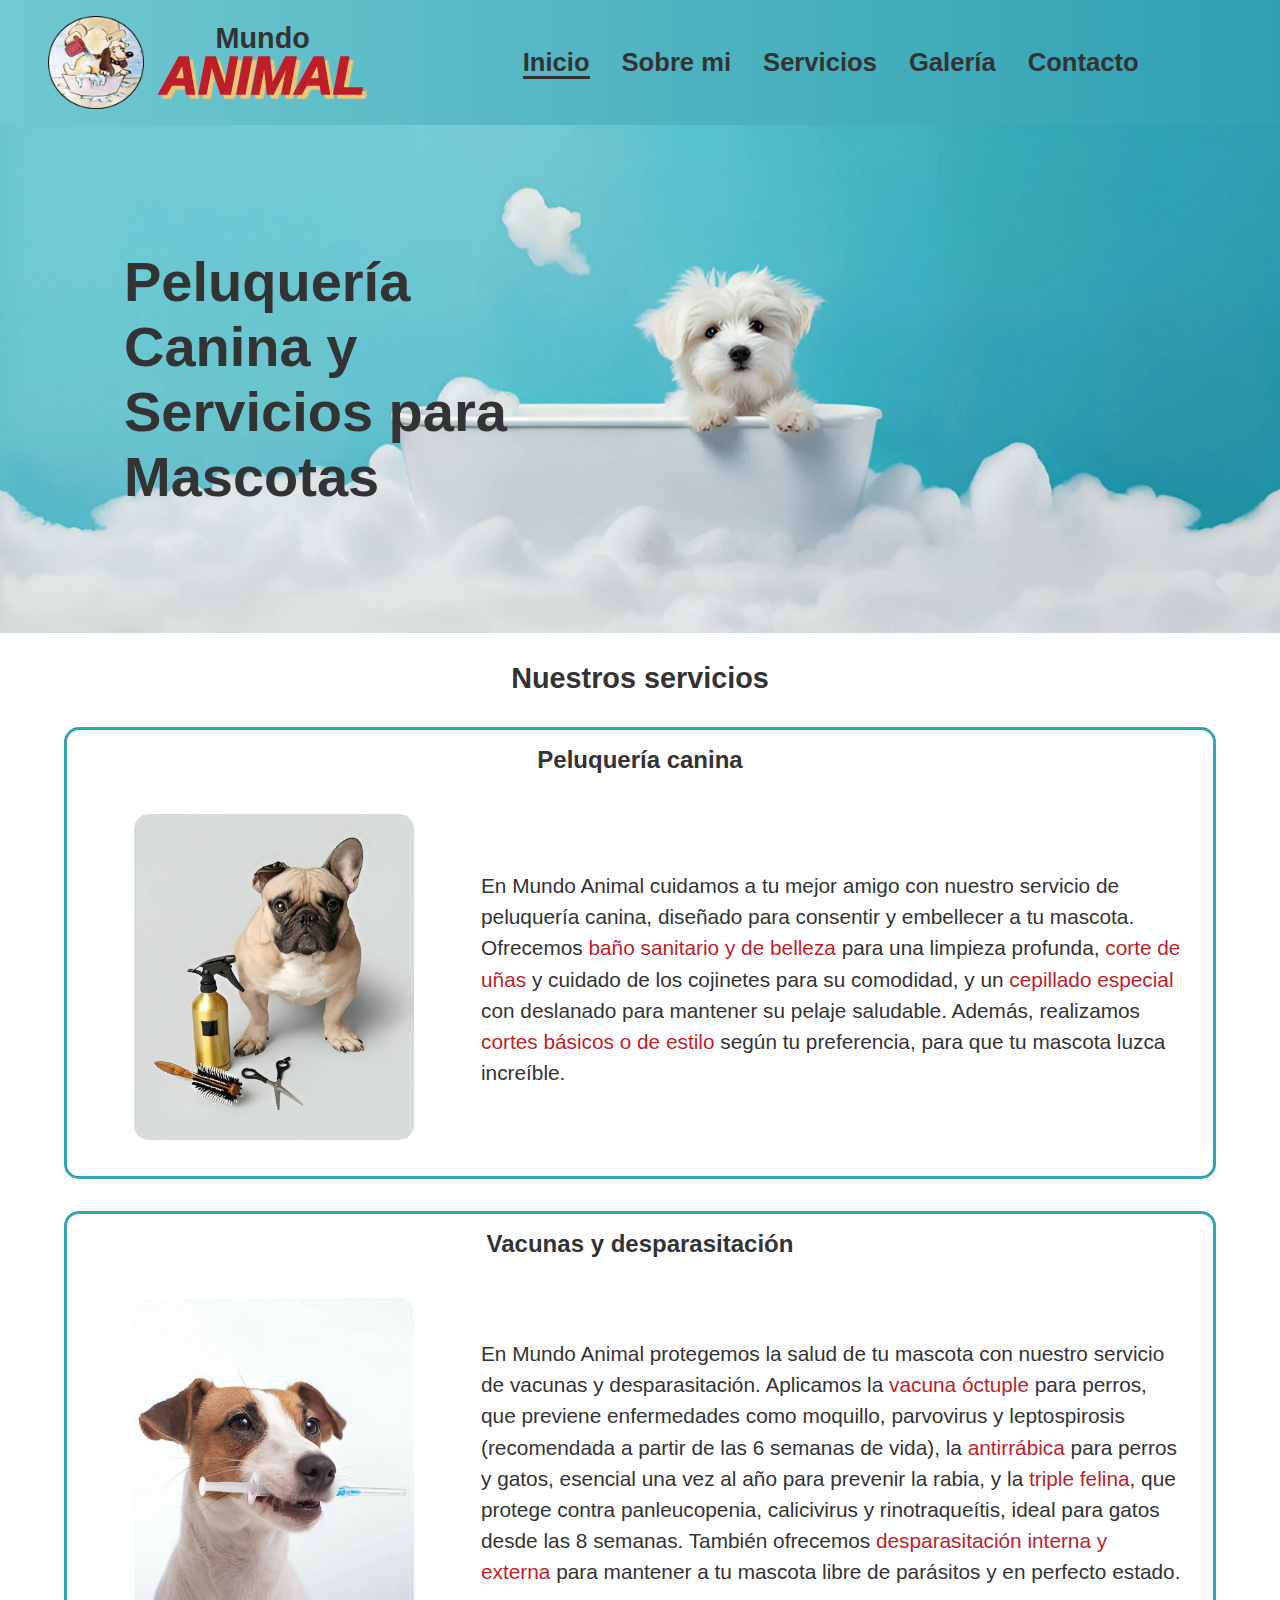
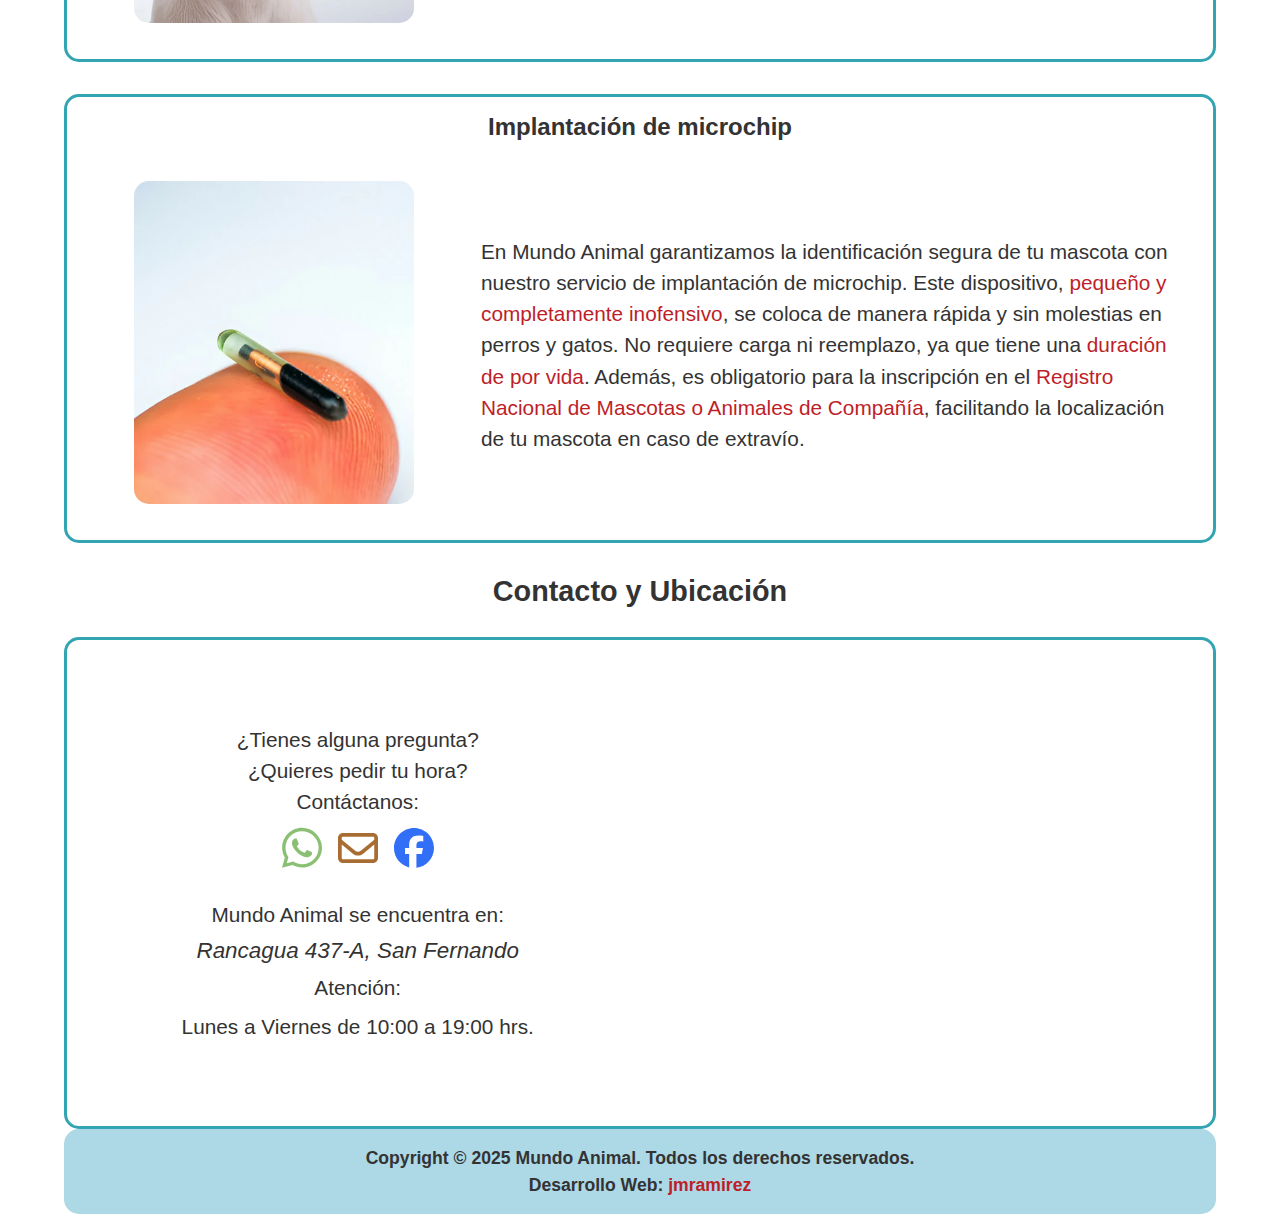
<file: index.html>
<!DOCTYPE html>
<html lang="es">

<head>
  <meta charset="UTF-8">
  <meta name="viewport" content="width=device-width, initial-scale=1.0">
  <meta property="og:title" content="Mundo Animal">
  <meta property="og:description"
    content="Descubre en Mundo Animal los mejores servicios de peluquería canina y cuidados para mascotas. Haz feliz a tu mejor amigo hoy mismo.">
  <meta property="og:image" content="https://mundo-animal.cl/assets/images/og_image.jpg">
  <meta property="og:type" content="website">
  <meta property="og:url" content="https://mundo-animal.cl/">
  <link rel="canonical" href="https://mundo-animal.cl/">
  <link rel="stylesheet" href="assets/css/styles.css">
  <title>Mundo Animal</title>
  <meta name="description"
    content="Descubre en Mundo Animal los mejores servicios de peluquería canina y cuidados para mascotas. Haz feliz a tu mejor amigo hoy mismo.">
</head>

<body>

  <header>
    <nav>
      <div class="logo">
        <img src="assets/images/logo-sm.webp" alt="logo de Mundo Animal" width="115" height="112">
        <div class="title-text">
          <p>Mundo</p>
          <p id="animal">ANIMAL</p>
        </div>
      </div>
      <button class="menu-toggle btn-menu" aria-expanded="false" aria-controls="menu"><span
          class="btn-text">Menú</span><svg xmlns="https://www.w3.org/2000/svg" viewBox="0 0 448 512">
          <path
            d="M0 96C0 78.3 14.3 64 32 64l384 0c17.7 0 32 14.3 32 32s-14.3 32-32 32L32 128C14.3 128 0 113.7 0 96zM0 256c0-17.7 14.3-32 32-32l384 0c17.7 0 32 14.3 32 32s-14.3 32-32 32L32 288c-17.7 0-32-14.3-32-32zM448 416c0 17.7-14.3 32-32 32L32 448c-17.7 0-32-14.3-32-32s14.3-32 32-32l384 0c17.7 0 32 14.3 32 32z" />
        </svg></button>
      <ul class="nav-links">
        <li><a href="index.html" class="menu-toggle active">Inicio</a></li>
        <li><a href="sobre_mi.html" class="menu-toggle">Sobre mi</a></li>
        <li><a href="#servicios" class="menu-toggle">Servicios</a></li>
        <li><a href="galeria.html" class="menu-toggle">Galería</a></li>
        <li><a href="#contacto" class="menu-toggle">Contacto</a></li>
      </ul>
    </nav>

    <section class="hero">
      <h1>Peluquería Canina y Servicios para Mascotas</h1>
    </section>
  </header>

  <main>
    <h2 id="servicios" class="secondary-title">Nuestros servicios</h2>
    <section class="service-section">
      <h3 class="tertiary-title">Peluquería canina</h3>
      <div class="service-content">
        <figure>
          <img src="assets/images/peluqueria-lg.webp" alt="perro Bulldog francés junto a tijeras, atomizador y cepillo"
            loading="lazy" width="433" height="504">
        </figure>
        <p class="info-text info-section">En Mundo Animal cuidamos a tu mejor amigo con nuestro servicio de peluquería
          canina, diseñado para consentir
          y embellecer a tu mascota. Ofrecemos <span class="key-word">baño sanitario y de belleza</span> para una
          limpieza profunda, <span class="key-word">corte de uñas</span> y
          cuidado de los cojinetes para su comodidad, y un <span class="key-word">cepillado especial</span> con
          deslanado para mantener su pelaje
          saludable. Además, realizamos <span class="key-word">cortes básicos o de estilo</span> según tu preferencia,
          para que tu mascota
          luzca increíble. </p>
      </div>
    </section>
    <section class="service-section">
      <h3 class="tertiary-title">Vacunas y desparasitación</h3>
      <div class="service-content">
        <figure><img src="assets/images/vacuna-lg.webp" alt="perro Beagle sosteniendo jeringa" width="434" height="504"
            loading="lazy">
        </figure>
        <p class="info-text info-section">En Mundo Animal protegemos la salud de tu mascota con nuestro servicio de
          vacunas y desparasitación.
          Aplicamos la <span class="key-word">vacuna óctuple</span> para perros, que previene enfermedades como
          moquillo, parvovirus y leptospirosis
          (recomendada a partir de las 6 semanas de vida), la <span class="key-word">antirrábica</span> para perros y
          gatos, esencial una vez al año
          para prevenir la rabia, y la <span class="key-word">triple felina</span>, que protege contra panleucopenia,
          calicivirus y rinotraqueítis,
          ideal para gatos desde las 8 semanas. También ofrecemos <span class="key-word">desparasitación interna y
            externa</span> para mantener a tu
          mascota libre de parásitos y en perfecto estado.</p>
      </div>
    </section>
    <section class="service-section">
      <h3 class="tertiary-title">Implantación de microchip</h3>
      <div class="service-content">
        <figure><img src="assets/images/microchip-lg.webp" alt="microchip para mascotas" width="434" height="504"
            loading="lazy"></figure>

        <p class="info-text info-section">En Mundo Animal garantizamos la identificación segura de tu mascota con
          nuestro servicio de implantación de
          microchip. Este dispositivo, <span class="key-word">pequeño y completamente inofensivo</span>, se coloca de
          manera rápida y sin molestias
          en perros y gatos. No requiere carga ni reemplazo, ya que tiene una <span class="key-word">duración de por
            vida</span>. Además, es obligatorio
          para la inscripción en el <span class="key-word">Registro Nacional de Mascotas o Animales de Compañía</span>,
          facilitando la localización de
          tu mascota en caso de extravío.</p>
      </div>
    </section>
  </main>

  <footer>
    <section id="contacto">
      <h2 class="secondary-title">Contacto y Ubicación</h2>
      <div class="contact-container">
        <div class="contact-contact">
          <div class="contact-data">
            <p class="info-text">¿Tienes alguna pregunta?</p>
            <p class="info-text">¿Quieres pedir tu hora?</p>
            <p class="info-text">Contáctanos:</p>
            <div class="social">
            <a href="https://wa.me/56993707227" class="whatsapp social-icon" target="_blank"><svg
                xmlns="https://www.w3.org/2000/svg" viewBox="0 0 448 512">
                <path
                  d="M380.9 97.1C339 55.1 283.2 32 223.9 32c-122.4 0-222 99.6-222 222 0 39.1 10.2 77.3 29.6 111L0 480l117.7-30.9c32.4 17.7 68.9 27 106.1 27h.1c122.3 0 224.1-99.6 224.1-222 0-59.3-25.2-115-67.1-157zm-157 341.6c-33.2 0-65.7-8.9-94-25.7l-6.7-4-69.8 18.3L72 359.2l-4.4-7c-18.5-29.4-28.2-63.3-28.2-98.2 0-101.7 82.8-184.5 184.6-184.5 49.3 0 95.6 19.2 130.4 54.1 34.8 34.9 56.2 81.2 56.1 130.5 0 101.8-84.9 184.6-186.6 184.6zm101.2-138.2c-5.5-2.8-32.8-16.2-37.9-18-5.1-1.9-8.8-2.8-12.5 2.8-3.7 5.6-14.3 18-17.6 21.8-3.2 3.7-6.5 4.2-12 1.4-32.6-16.3-54-29.1-75.5-66-5.7-9.8 5.7-9.1 16.3-30.3 1.8-3.7 .9-6.9-.5-9.7-1.4-2.8-12.5-30.1-17.1-41.2-4.5-10.8-9.1-9.3-12.5-9.5-3.2-.2-6.9-.2-10.6-.2-3.7 0-9.7 1.4-14.8 6.9-5.1 5.6-19.4 19-19.4 46.3 0 27.3 19.9 53.7 22.6 57.4 2.8 3.7 39.1 59.7 94.8 83.8 35.2 15.2 49 16.5 66.6 13.9 10.7-1.6 32.8-13.4 37.4-26.4 4.6-13 4.6-24.1 3.2-26.4-1.3-2.5-5-3.9-10.5-6.6z" />
              </svg></a>
            <a href="mailto:sol.past.7@gmail.com" class="email social-icon"><svg xmlns="https://www.w3.org/2000/svg"
                viewBox="0 0 512 512">
                <path
                  d="M64 112c-8.8 0-16 7.2-16 16l0 22.1L220.5 291.7c20.7 17 50.4 17 71.1 0L464 150.1l0-22.1c0-8.8-7.2-16-16-16L64 112zM48 212.2L48 384c0 8.8 7.2 16 16 16l384 0c8.8 0 16-7.2 16-16l0-171.8L322 328.8c-38.4 31.5-93.7 31.5-132 0L48 212.2zM0 128C0 92.7 28.7 64 64 64l384 0c35.3 0 64 28.7 64 64l0 256c0 35.3-28.7 64-64 64L64 448c-35.3 0-64-28.7-64-64L0 128z" />
              </svg></a>
            <a href="https://www.facebook.com/share/1F6CKQ91UQ/" class="facebook social-icon" target="_blank"><svg xmlns="http://www.w3.org/2000/svg"
                viewBox="0 0 512 512">
                <path
                  d="M512 256C512 114.6 397.4 0 256 0S0 114.6 0 256C0 376 82.7 476.8 194.2 504.5V334.2H141.4V256h52.8V222.3c0-87.1 39.4-127.5 125-127.5c16.2 0 44.2 3.2 55.7 6.4V172c-6-.6-16.5-1-29.6-1c-42 0-58.2 15.9-58.2 57.2V256h83.6l-14.4 78.2H287V510.1C413.8 494.8 512 386.9 512 256h0z" />
              </svg></a>
            </div>
          </div>
          <div class="contact-adress">
            <p class="info-text">Mundo Animal se encuentra en:</p>
            <address>Rancagua 437-A, San Fernando</address>
            <p class="info-text">Atención:</p>
            <p class="info-text">Lunes a Viernes de 10:00 a 19:00 hrs.</p>
          </div>
        </div>
        <div class="contact-location">
          <iframe
            src="https://www.google.com/maps/embed?pb=!1m18!1m12!1m3!1d580.6309036803017!2d-70.98438705491002!3d-34.59039307308209!2m3!1f0!2f0!3f0!3m2!1i1024!2i768!4f13.1!3m3!1m2!1s0x966490169c47aa5d%3A0xf5cfd55ebc5a2597!2sMundo%20ANIMAL!5e0!3m2!1ses!2scl!4v1737582605228!5m2!1ses!2scl"
            width="450" height="450" title="location map" style="border:0;" allowfullscreen="" loading="lazy"
            referrerpolicy="no-referrer-when-downgrade"></iframe>
        </div>

      </div>
      <div class="copyright">
        <p>Copyright &copy; 2025 Mundo Animal. Todos los derechos reservados.</p>
        <p>Desarrollo Web: <a href="https://jmramirez.dev/" target="_blank">jmramirez</a></p>
      </div>
    </section>
  </footer>

  <script src="assets/js/script.js" async></script>
</body>

</html>
</file>
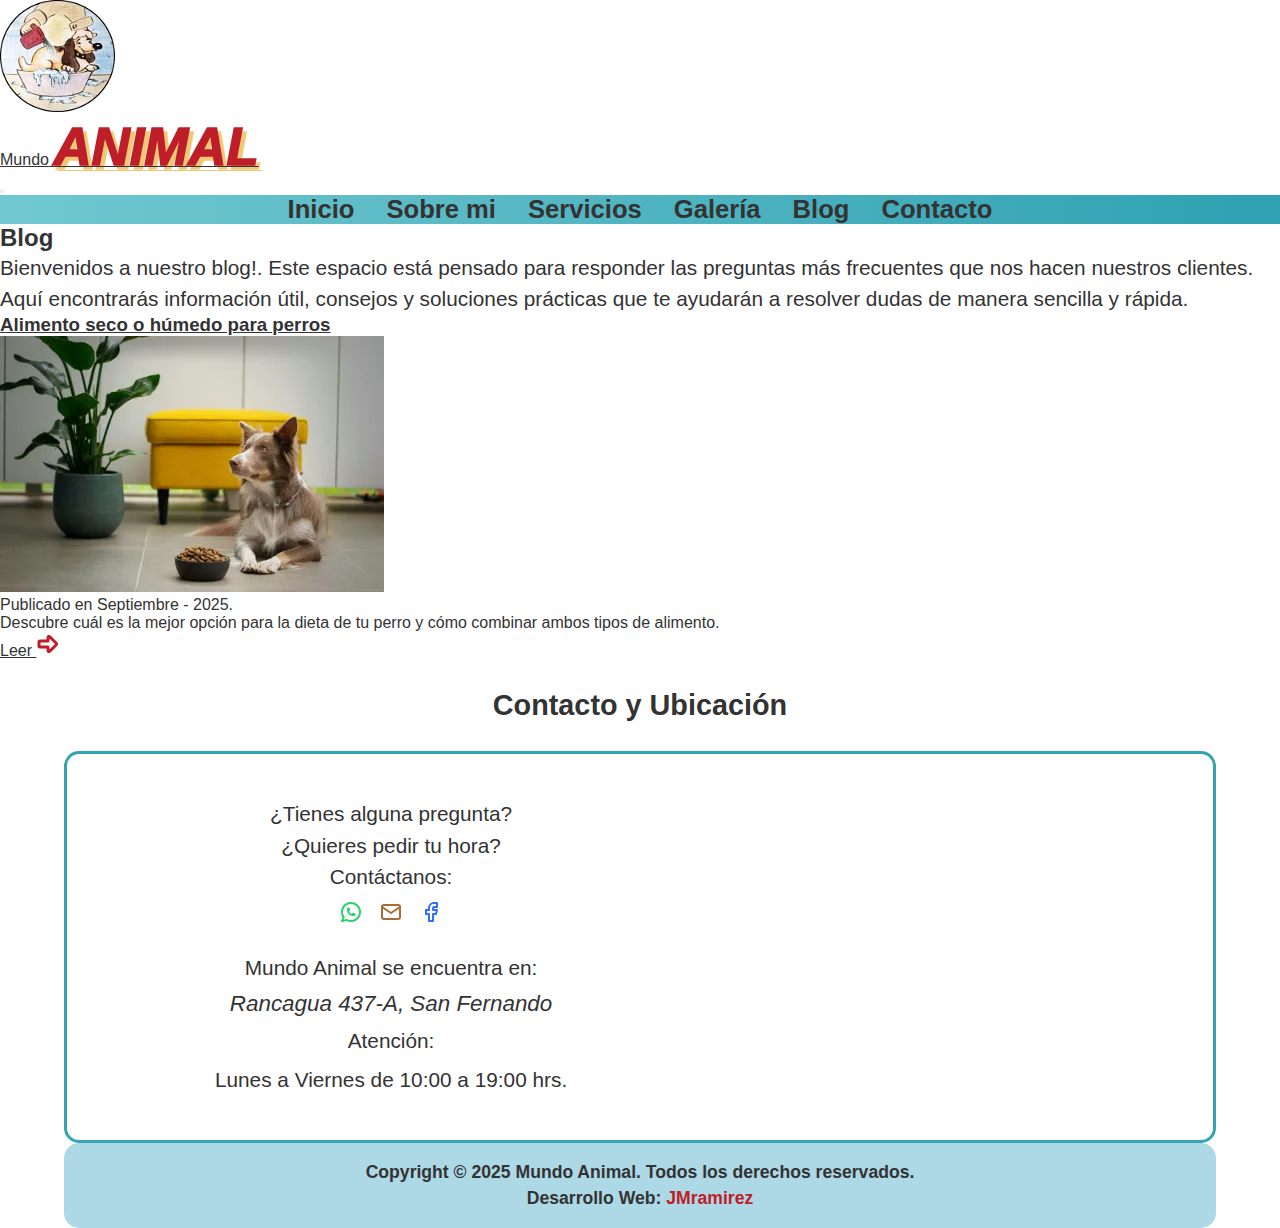
<file: blog.html>
<!DOCTYPE html>
<html lang="es">

<head>
  <meta charset="UTF-8">
  <meta name="viewport" content="width=device-width, initial-scale=1.0">
  <script async src="https://www.googletagmanager.com/gtag/js?id=G-JBCH2Y9M9P"></script>
  <script>
    window.dataLayer = window.dataLayer || [];
    function gtag() { dataLayer.push(arguments); }
    gtag('js', new Date());

    gtag('config', 'G-JBCH2Y9M9P');
  </script>
  <meta property="og:title" content="Mundo Animal">
  <meta property="og:description"
    content="Descubre nuestro blog sobre mascotas: consejos, cuidados y alimentación para perros y gatos. Resolvemos las preguntas frecuentes de nuestros clientes de manera clara y sencilla.">
  <meta property="og:image" content="https://mundo-animal.cl/assets/images/og_image.jpg">
  <meta property="og:type" content="website">
  <meta property="og:url" content="https://mundo-animal.cl/blog">
  <link rel="canonical" href="https://mundo-animal.cl/blog">
  <link rel="stylesheet" href="assets/css/styles.css">
  <meta name="description"
    content="Descubre nuestro blog sobre mascotas: consejos, cuidados y alimentación para perros y gatos. Resolvemos las preguntas frecuentes de nuestros clientes de manera clara y sencilla.">
  <title>Mundo Animal</title>
  <script type="application/ld+json">
{
  "@context": "https://schema.org",
  "@type": "Blog",
  "name": "Mundo Animal",
  "description": "Peluquería canina y servicios para mascotas en San Fernando: cortes de pelo, baños sanitarios y de belleza, corte de uñas, cepillado con deslanado, vacunas, desparasitación e implantación de microchip.",
  "url": "https://mundo-animal.cl",
  "telephone": "+56 9 93707227",
  "address": {
    "@type": "PostalAddress",
    "streetAddress": "Rancagua 437-A",
    "addressLocality": "San Fernando",
    "addressRegion": "Sexta Región del Libertador Bernardo O'higgins",
    "postalCode": "3007000",
    "addressCountry": "CL"
  },
  "openingHoursSpecification": [
    {
      "@type": "OpeningHoursSpecification",
      "dayOfWeek": [
        "Monday",
        "Tuesday",
        "Wednesday",
        "Thursday",
        "Friday"
      ],
      "opens": "10:00",
      "closes": "19:00"
    }
  ],
  "sameAs": [
    "https://www.facebook.com/share/1F6CKQ91UQ/"
    
  ],
  "image": "https://mundo-animal.cl/assets/images/og_image.jpg",
  "serviceOffered": [
    {
      "@type": "Service",
      "name": "Corte de pelo",
      "description": "Cortes de pelo para perros de todas las razas."
    },
    {
      "@type": "Service",
      "name": "Baños sanitarios y de belleza",
      "description": "Baños especializados para higiene y estética."
    },
    {
      "@type": "Service",
      "name": "Corte de uñas",
      "description": "Corte seguro y profesional de uñas."
    },
    {
      "@type": "Service",
      "name": "Cepillado y deslanado",
      "description": "Cepillado profundo y deslanado para perros con mucho pelo."
    },
    {
      "@type": "Service",
      "name": "Vacunas",
      "description": "Aplicación de vacunas preventivas para mascotas."
    },
    {
      "@type": "Service",
      "name": "Desparasitación",
      "description": "Tratamientos de desparasitación interna y externa."
    },
    {
      "@type": "Service",
      "name": "Implantación de microchip",
      "description": "Colocación de microchip de identificación."
    }
  ]
}
</script>
</head>

<body>
  <header>
    <a href="/" class="logo-link">
      <img src="assets/images/logo-sm.webp" class="logo-img" alt="logo de Mundo Animal" width="115" height="112">
      <div class="logo-text">
        <span>Mundo</span>
        <span id="animal">ANIMAL</span>
      </div>
    </a>
    <button class="menu-toggle" aria-label="Abrir menú">
      <span></span>
      <span></span>
      <span></span>
    </button>
    <nav>
      <ul class="nav-links">
        <li><a href="index.html" class="menu-link">Inicio</a></li>
        <li><a href="sobre_mi.html" class="menu-link">Sobre mi</a></li>
        <li><a href="index.html#servicios" class="menu-link">Servicios</a></li>
        <li><a href="galeria.html" class="menu-link">Galería</a></li>
        <li><a href="blog.html" class="menu-link active-link">Blog</a></li>
        <li><a href="#contacto" class="menu-link">Contacto</a></li>
      </ul>
    </nav>
  </header>


  <main>

    <section class="blog ">
      <h2>Blog</h2>


      <section class="article-container container-page">
        <p class="info-text blog-intro-text">Bienvenidos a nuestro blog!. Este espacio está pensado para responder las preguntas más
          frecuentes
          que nos hacen nuestros clientes. Aquí encontrarás información útil, consejos y soluciones prácticas que te
          ayudarán a resolver dudas de manera sencilla y rápida.</p>

        <article class="article-card">
          <h3 class="article-card-title"><a href="blog/alimento-seco-o-humedo-para-perros.html">Alimento seco o
              húmedo para perros</a></h3>
          <img src="assets/images/articulos/perro-come-sm-new.webp" alt="Perro con plato de alimento"
            class="article-card-image">
          <p class="article-card-date">Publicado en Septiembre - 2025.</p>
          <p>Descubre cuál es la mejor opción para la dieta de tu perro y cómo combinar ambos tipos de alimento.</p>
          <a href="blog/alimento-seco-o-humedo-para-perros.html" class="article-link">
            Leer <img src="assets/images/right-arrow.svg" alt="flecha derecha"></a>

        </article>
        <!--   <article class="article-card">
          <img src="assets/images/articulos/perro-come-sm-new.webp" alt="Perro con plato de alimento"
            class="article-card-image">
          <h3 class="article-card-title"><a href="articulos/alimento-seco-o-humedo-para-perros.html">Alimento seco o
              húmedo para perros</a></h3>
          <p>Descubre cuál es la mejor opción para la dieta de tu perro y cómo combinar ambos tipos de alimento.</p>
          <a href="articulos/alimento-seco-o-humedo-para-perros.html">Leer</a>

        </article> -->

        <!--  <article class="article-card">
          <img src="assets/images/articulos/perro-come-sm-new.webp" alt="Perro con plato de alimento"
            class="article-card-image">
          <h3 class="article-card-title"><a href="articulos/alimento-seco-o-humedo-para-perros.html">Alimento seco o
              húmedo para perros</a></h3>
          <p>Descubre cuál es la mejor opción para la dieta de tu perro y cómo combinar ambos tipos de alimento.</p>
          <a href="articulos/alimento-seco-o-humedo-para-perros.html">Leer</a>

        </article>
 -->
      </section>
    </section>



    <section id="contacto">
      <h2 class="secondary-title">Contacto y Ubicación</h2>
      <div class="contact-container container-page">
        <div class="contact-contact">
          <div class="contact-data">
            <p class="info-text">¿Tienes alguna pregunta?</p>
            <p class="info-text">¿Quieres pedir tu hora?</p>
            <p class="info-text">Contáctanos:</p>
            <div class="social">
              <a href="https://wa.me/56993707227" class="social-icon" target="_blank" rel="noopener noreferrer">
                <img src="assets/images/whatsapp.svg" alt="whatsapp icon">
              </a>
              <a href="mailto:sol.past.7@gmail.com" class="social-icon">
                <img src="assets/images/email.svg" alt="email icon">
              </a>
              <a href="https://www.facebook.com/share/1F6CKQ91UQ/" class="social-icon" target="_blank"
                rel="noopener noreferrer">
                <img src="assets/images/facebook.svg" alt="facebook icon">
              </a>
            </div>
          </div>
          <div class="contact-adress">
            <p class="info-text">Mundo Animal se encuentra en:</p>
            <address>Rancagua 437-A, San Fernando</address>
            <p class="info-text">Atención:</p>
            <p class="info-text">Lunes a Viernes de 10:00 a 19:00 hrs.</p>
          </div>
        </div>
        <div class="contact-location">
          <iframe
            src="https://www.google.com/maps/embed?pb=!1m18!1m12!1m3!1d580.6309036803017!2d-70.98438705491002!3d-34.59039307308209!2m3!1f0!2f0!3f0!3m2!1i1024!2i768!4f13.1!3m3!1m2!1s0x966490169c47aa5d%3A0xf5cfd55ebc5a2597!2sMundo%20ANIMAL!5e0!3m2!1ses!2scl!4v1737582605228!5m2!1ses!2scl"
            width="350" height="350" title="location map" style="border:0;" allowfullscreen="" loading="lazy"
            referrerpolicy="no-referrer-when-downgrade"></iframe>
        </div>
      </div>
      </div>
    </section>
  </main>

  <footer>
    <div class="copyright">
      <p>Copyright &copy; 2025 Mundo Animal. Todos los derechos reservados.</p>
      <p>Desarrollo Web: <a href="https://jmramirez.dev/" target="_blank" rel="noopener noreferrer">JMramirez</a></p>
    </div>
  </footer>
  <script src="assets/js/script.js"></script>
</body>

</html>
</file>
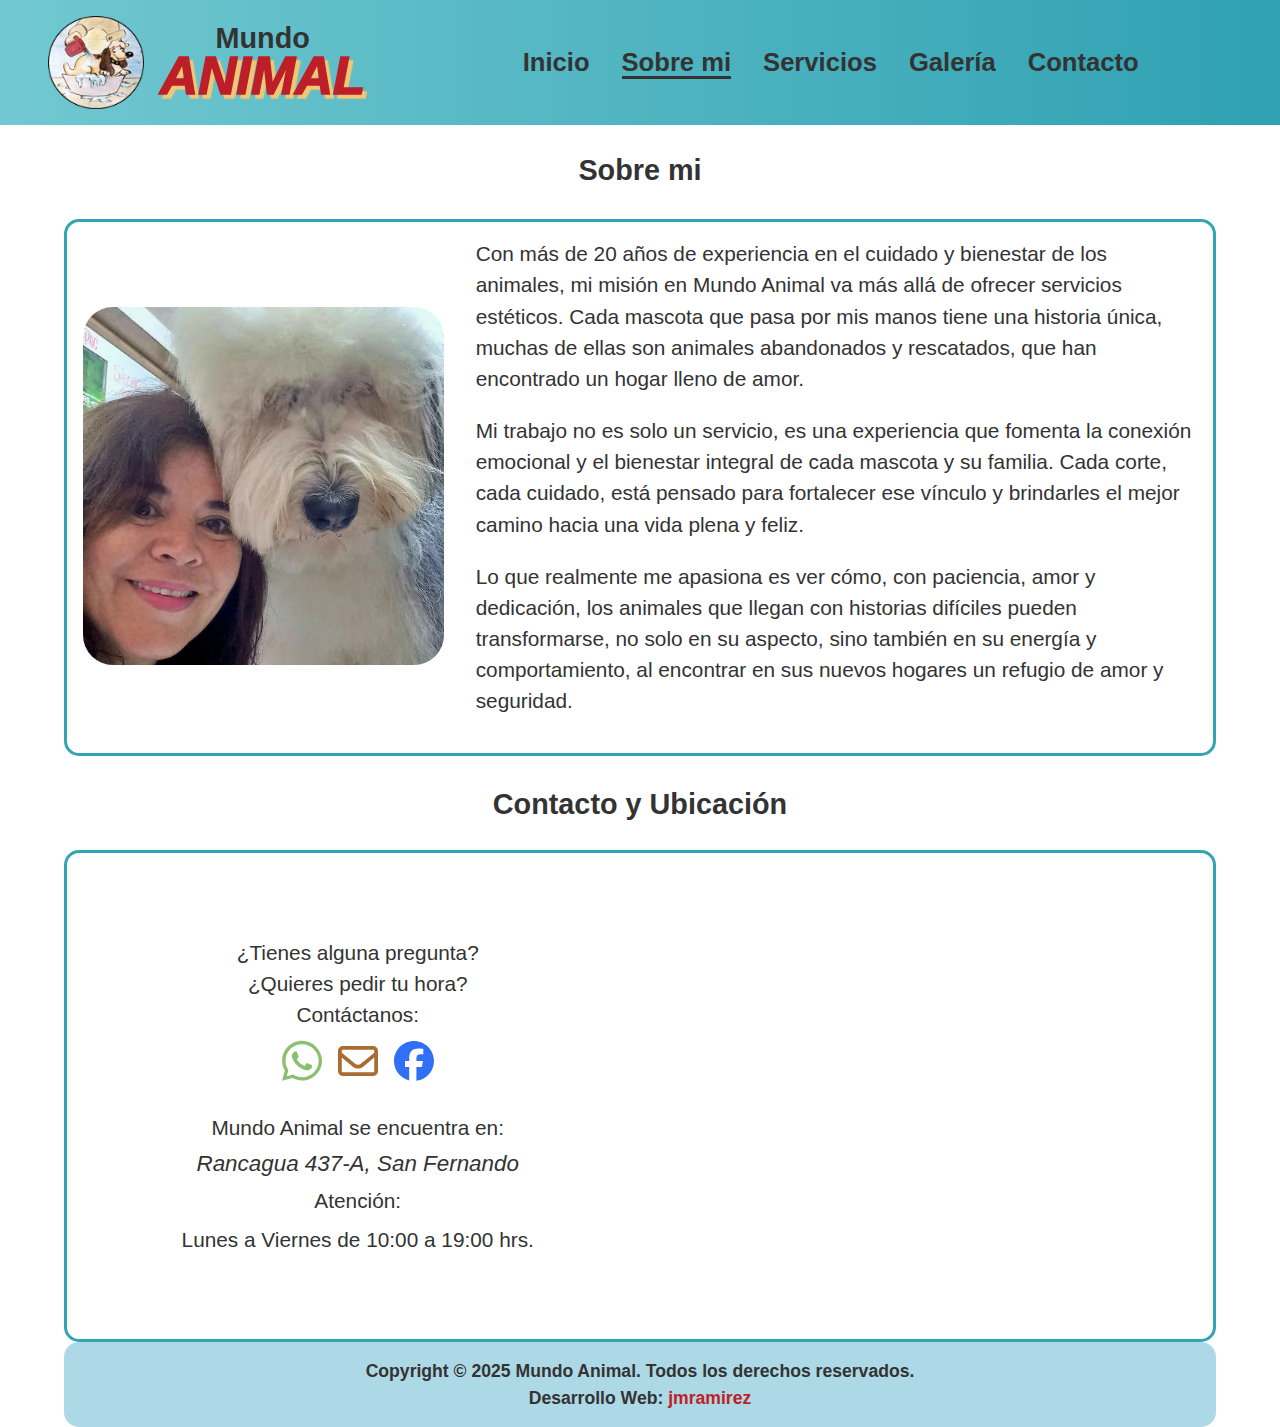
<file: sobre_mi.html>
<!DOCTYPE html>
<html lang="es">

<head>
  <meta charset="UTF-8">
  <meta name="viewport" content="width=device-width, initial-scale=1.0">
  <meta property="og:title" content="Mundo Animal">
  <meta property="og:description" content="Descubre en Mundo Animal los mejores servicios de peluquería canina y cuidados para mascotas. Haz feliz a tu mejor amigo hoy mismo.">
  <meta property="og:image" content="https://mundo-animal.cl/assets/images/og_image.jpg">
  <meta property="og:type" content="website">
  <meta property="og:url" content="https://mundo-animal.cl/sobre_mi">
  <link rel="canonical" href="https://mundo-animal.cl/sobre_mi">
  <link rel="stylesheet" href="assets/css/styles.css">
  <title>Mundo Animal</title>
</head>

<body>
  <header>
    <nav>
      <div class="logo">
        <img src="assets/images/logo-sm.webp" alt="logo de Mundo Animal" width="115" height="112">
        <div class="title-text">
          <p>Mundo</p>
          <p id="animal">ANIMAL</p>
        </div>
      </div>
      <button class="menu-toggle btn-menu" aria-expanded="false" aria-controls="menu"><span
          class="btn-text">Menú</span><svg xmlns="https://www.w3.org/2000/svg" viewBox="0 0 448 512">
          <path
            d="M0 96C0 78.3 14.3 64 32 64l384 0c17.7 0 32 14.3 32 32s-14.3 32-32 32L32 128C14.3 128 0 113.7 0 96zM0 256c0-17.7 14.3-32 32-32l384 0c17.7 0 32 14.3 32 32s-14.3 32-32 32L32 288c-17.7 0-32-14.3-32-32zM448 416c0 17.7-14.3 32-32 32L32 448c-17.7 0-32-14.3-32-32s14.3-32 32-32l384 0c17.7 0 32 14.3 32 32z" />
        </svg></button>
      <ul class="nav-links">
        <li><a href="index.html" class="menu-toggle">Inicio</a></li>
        <li><a href="sobre_mi.html" class="menu-toggle active">Sobre mi</a></li>
        <li><a href="index.html#servicios" class="menu-toggle">Servicios</a></li>
        <li><a href="galeria.html" class="menu-toggle">Galería</a></li>
        <li><a href="#contacto" class="menu-toggle">Contacto</a></li>
      </ul>
    </nav>
  </header>

  <main class="about-me">
    <h2 class="secondary-title">Sobre mi</h2>
    <div class="container-about-me">
      <figure>
        <img src="assets/images/sobremi.webp" alt="mujer junto a perro Gran Pirineo" width="480" height="476">
      </figure>
      <div class="about-me-text">
        <p class="info-text about-text">Con más de 20 años de experiencia en el cuidado y bienestar de los animales, mi misión en Mundo Animal va más
          allá de ofrecer servicios estéticos. Cada mascota que pasa por mis manos tiene una historia única, muchas de
          ellas son animales abandonados y rescatados, que han encontrado un hogar lleno de amor.</p>

        <p class="info-text about-text">Mi trabajo no es solo un servicio, es una experiencia que fomenta la conexión emocional y el bienestar
          integral de cada mascota y su familia. Cada corte,
          cada cuidado, está pensado para fortalecer ese vínculo y brindarles el mejor camino hacia una vida plena y
          feliz.</p>

        <p class="info-text about-text">Lo que realmente me apasiona es ver cómo, con paciencia, amor y dedicación, los animales que llegan con
          historias difíciles pueden transformarse, no solo en su aspecto, sino también en su energía y comportamiento,
          al encontrar en sus nuevos hogares un refugio de amor y seguridad.</p>
      </div>
    </div>
  </main>

  <footer>
    <section id="contacto">
      <h2 class="secondary-title">Contacto y Ubicación</h2>
      <div class="contact-container">
        <div class="contact-contact">
          <div class="contact-data">
            <p class="info-text">¿Tienes alguna pregunta?</p>
            <p class="info-text">¿Quieres pedir tu hora?</p>
            <p class="info-text">Contáctanos:</p>
            <div class="social">
              <a href="https://wa.me/56993707227" class="whatsapp social-icon" target="_blank"><svg
                  xmlns="https://www.w3.org/2000/svg" viewBox="0 0 448 512">
                  <path
                    d="M380.9 97.1C339 55.1 283.2 32 223.9 32c-122.4 0-222 99.6-222 222 0 39.1 10.2 77.3 29.6 111L0 480l117.7-30.9c32.4 17.7 68.9 27 106.1 27h.1c122.3 0 224.1-99.6 224.1-222 0-59.3-25.2-115-67.1-157zm-157 341.6c-33.2 0-65.7-8.9-94-25.7l-6.7-4-69.8 18.3L72 359.2l-4.4-7c-18.5-29.4-28.2-63.3-28.2-98.2 0-101.7 82.8-184.5 184.6-184.5 49.3 0 95.6 19.2 130.4 54.1 34.8 34.9 56.2 81.2 56.1 130.5 0 101.8-84.9 184.6-186.6 184.6zm101.2-138.2c-5.5-2.8-32.8-16.2-37.9-18-5.1-1.9-8.8-2.8-12.5 2.8-3.7 5.6-14.3 18-17.6 21.8-3.2 3.7-6.5 4.2-12 1.4-32.6-16.3-54-29.1-75.5-66-5.7-9.8 5.7-9.1 16.3-30.3 1.8-3.7 .9-6.9-.5-9.7-1.4-2.8-12.5-30.1-17.1-41.2-4.5-10.8-9.1-9.3-12.5-9.5-3.2-.2-6.9-.2-10.6-.2-3.7 0-9.7 1.4-14.8 6.9-5.1 5.6-19.4 19-19.4 46.3 0 27.3 19.9 53.7 22.6 57.4 2.8 3.7 39.1 59.7 94.8 83.8 35.2 15.2 49 16.5 66.6 13.9 10.7-1.6 32.8-13.4 37.4-26.4 4.6-13 4.6-24.1 3.2-26.4-1.3-2.5-5-3.9-10.5-6.6z" />
                </svg></a>
              <a href="mailto:sol.past.7@gmail.com" class="email social-icon"><svg xmlns="https://www.w3.org/2000/svg"
                  viewBox="0 0 512 512">
                  <path
                    d="M64 112c-8.8 0-16 7.2-16 16l0 22.1L220.5 291.7c20.7 17 50.4 17 71.1 0L464 150.1l0-22.1c0-8.8-7.2-16-16-16L64 112zM48 212.2L48 384c0 8.8 7.2 16 16 16l384 0c8.8 0 16-7.2 16-16l0-171.8L322 328.8c-38.4 31.5-93.7 31.5-132 0L48 212.2zM0 128C0 92.7 28.7 64 64 64l384 0c35.3 0 64 28.7 64 64l0 256c0 35.3-28.7 64-64 64L64 448c-35.3 0-64-28.7-64-64L0 128z" />
                </svg></a>
              <a href="https://www.facebook.com/share/1F6CKQ91UQ/" class="facebook social-icon" target="_blank"><svg xmlns="http://www.w3.org/2000/svg"
                  viewBox="0 0 512 512">
                  <path
                    d="M512 256C512 114.6 397.4 0 256 0S0 114.6 0 256C0 376 82.7 476.8 194.2 504.5V334.2H141.4V256h52.8V222.3c0-87.1 39.4-127.5 125-127.5c16.2 0 44.2 3.2 55.7 6.4V172c-6-.6-16.5-1-29.6-1c-42 0-58.2 15.9-58.2 57.2V256h83.6l-14.4 78.2H287V510.1C413.8 494.8 512 386.9 512 256h0z" />
                </svg></a>
              </div>
          </div>
          <div class="contact-adress">
            <p class="info-text">Mundo Animal se encuentra en:</p>
            <address>Rancagua 437-A, San Fernando</address>
            <p class="info-text">Atención:</p>
            <p class="info-text">Lunes a Viernes de 10:00 a 19:00 hrs.</p>
          </div>
        </div>
        <div class="contact-location">
          <iframe
            src="https://www.google.com/maps/embed?pb=!1m18!1m12!1m3!1d580.6309036803017!2d-70.98438705491002!3d-34.59039307308209!2m3!1f0!2f0!3f0!3m2!1i1024!2i768!4f13.1!3m3!1m2!1s0x966490169c47aa5d%3A0xf5cfd55ebc5a2597!2sMundo%20ANIMAL!5e0!3m2!1ses!2scl!4v1737582605228!5m2!1ses!2scl"
            width="450" height="450" title="location map" style="border:0;" allowfullscreen="" loading="lazy"
            referrerpolicy="no-referrer-when-downgrade"></iframe>
        </div>

      </div>
      <div class="copyright">
        <p>Copyright &copy; 2025 Mundo Animal. Todos los derechos reservados.</p>
        <p>Desarrollo Web: <a href="https://jmramirez.dev/" target="_blank">jmramirez</a></p>
      </div>
    </section>
  </footer>

  <script src="assets/js/script.js" async></script>
</body>

</html>
</file>
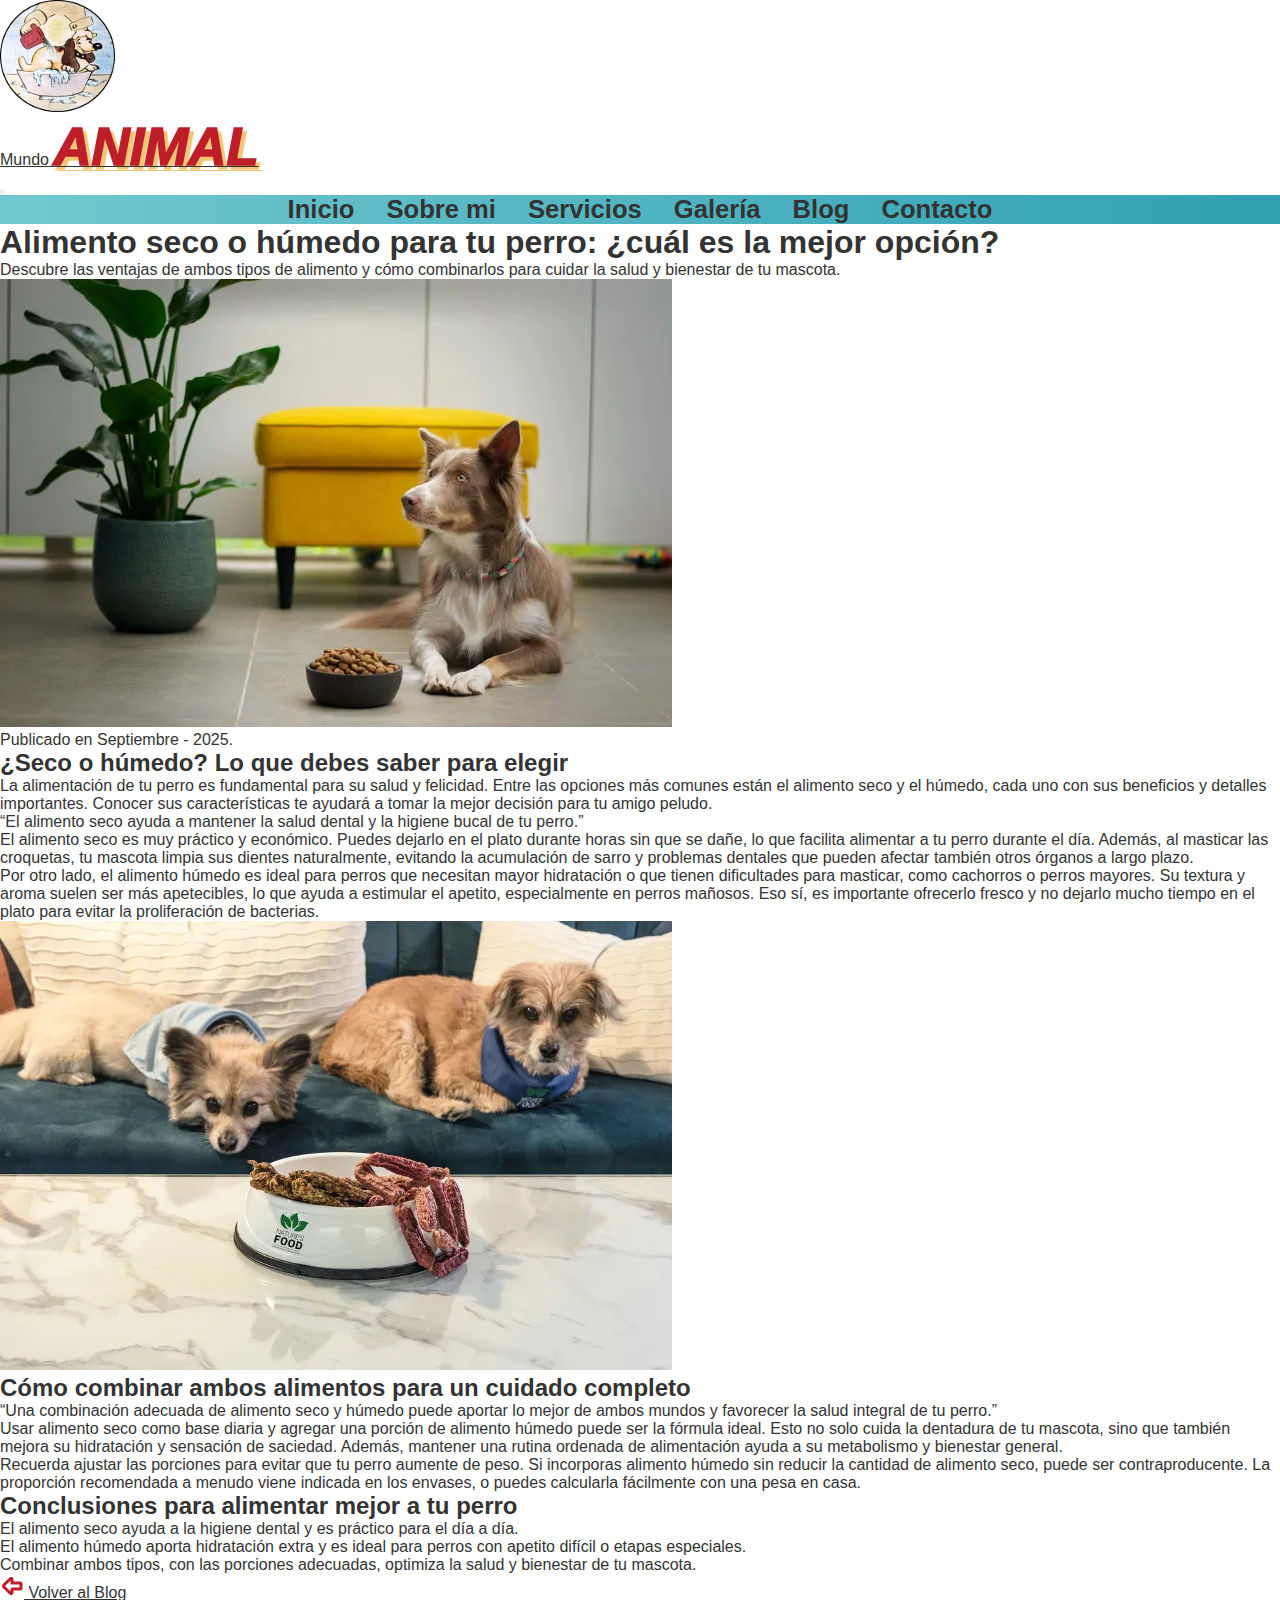
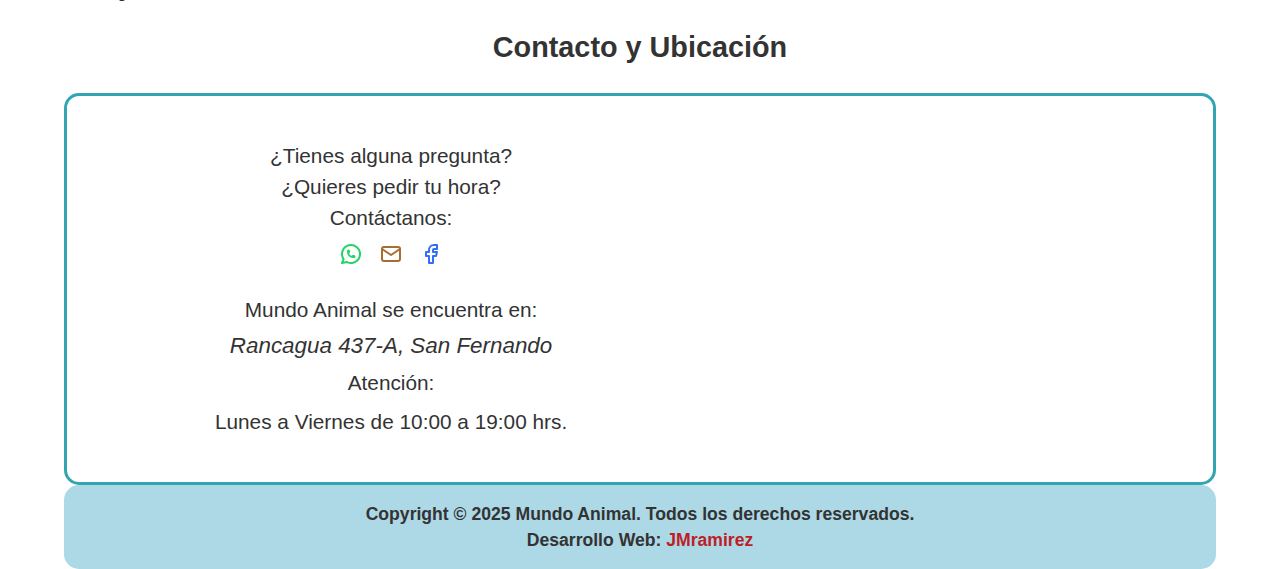
<file: articulos/alimento-seco-o-humedo-para-perros.html>
<!DOCTYPE html>
<html lang="es">

<head>
  <meta charset="UTF-8">
  <meta name="viewport" content="width=device-width, initial-scale=1.0">
  <meta property="og:title" content="Mundo Animal">
  <meta property="og:description"
    content="Conoce mi pasión por transformar las vidas de los animales. Mas de 20 años de experiencia en el bienestar y cuidado de las mascotas.">
  <meta property="og:image" content="https://mundo-animal.cl/assets/images/og_image.jpg">
  <meta property="og:type" content="website">
  <meta property="og:url" content="https://mundo-animal.cl/sobre_mi">
  <link rel="canonical" href="https://mundo-animal.cl/sobre_mi">
  <link rel="stylesheet" href="../assets/css/styles.css">
  <meta name="description"
    content="Conoce mi pasión por transformar las vidas de los animales. Mas de 20 años de experiencia en el bienestar y cuidado de las mascotas.">
  <title>Mundo Animal</title>
  <script type="application/ld+json">
{
  "@context": "https://schema.org",
  "@type": "AnimalCare",
  "name": "Mundo Animal",
  "description": "Peluquería canina y servicios para mascotas en San Fernando: cortes de pelo, baños sanitarios y de belleza, corte de uñas, cepillado con deslanado, vacunas, desparasitación e implantación de microchip.",
  "url": "https://mundo-animal.cl",
  "telephone": "+56 9 93707227",
  "address": {
    "@type": "PostalAddress",
    "streetAddress": "Rancagua 437-A",
    "addressLocality": "San Fernando",
    "addressRegion": "Sexta Región del Libertador Bernardo O'higgins",
    "postalCode": "3007000",
    "addressCountry": "CL"
  },
  "openingHoursSpecification": [
    {
      "@type": "OpeningHoursSpecification",
      "dayOfWeek": [
        "Monday",
        "Tuesday",
        "Wednesday",
        "Thursday",
        "Friday"
      ],
      "opens": "10:00",
      "closes": "19:00"
    }
  ],
  "sameAs": [
    "https://www.facebook.com/share/1F6CKQ91UQ/"
    
  ],
  "image": "https://mundo-animal.cl/assets/images/og_image.jpg",
  "serviceOffered": [
    {
      "@type": "Service",
      "name": "Corte de pelo",
      "description": "Cortes de pelo para perros de todas las razas."
    },
    {
      "@type": "Service",
      "name": "Baños sanitarios y de belleza",
      "description": "Baños especializados para higiene y estética."
    },
    {
      "@type": "Service",
      "name": "Corte de uñas",
      "description": "Corte seguro y profesional de uñas."
    },
    {
      "@type": "Service",
      "name": "Cepillado y deslanado",
      "description": "Cepillado profundo y deslanado para perros con mucho pelo."
    },
    {
      "@type": "Service",
      "name": "Vacunas",
      "description": "Aplicación de vacunas preventivas para mascotas."
    },
    {
      "@type": "Service",
      "name": "Desparasitación",
      "description": "Tratamientos de desparasitación interna y externa."
    },
    {
      "@type": "Service",
      "name": "Implantación de microchip",
      "description": "Colocación de microchip de identificación."
    }
  ]
}
</script>
</head>

<body>
  <header>
    <a href="/" class="logo-link">
      <img src="../assets/images/logo-sm.webp" class="logo-img" alt="logo de Mundo Animal" width="115" height="112">
      <div class="logo-text">
        <span>Mundo</span>
        <span id="animal">ANIMAL</span>
      </div>
    </a>
    <button class="menu-toggle" aria-label="Abrir menú">
      <span></span>
      <span></span>
      <span></span>
    </button>
    <nav>
      <ul class="nav-links">
        <li><a href="../index.html" class="menu-link">Inicio</a></li>
        <li><a href="../sobre_mi.html" class="menu-link">Sobre mi</a></li>
        <li><a href="../index.html#servicios" class="menu-link">Servicios</a></li>
        <li><a href="../galeria.html" class="menu-link">Galería</a></li>
        <li><a href="../blog.html" class="menu-link active-link">Blog</a></li>
        <li><a href="#contacto" class="menu-link">Contacto</a></li>
      </ul>
    </nav>
  </header>

  <main class="article-main">
    <article class="blog-article container-page">
      <header class="blog-article-header">
        <h1 class="blog-article-title">Alimento seco o húmedo para tu perro: ¿cuál es la mejor opción?</h1>
        <p>Descubre las ventajas de ambos tipos de alimento y cómo combinarlos para cuidar la salud y bienestar de tu
          mascota.</p>
        <img src="../assets/images/articulos/perro-come-new.webp" alt="perro con plato con alimento" class="blog-article-image">
         <p class="article-card-date">Publicado en Septiembre - 2025.</p>
      </header>
      <section class="blog-article-body">
        <h2 class="blog-article-subtitle">¿Seco o húmedo? Lo que debes saber para elegir</h2>
        <p>La alimentación de tu perro es fundamental para su salud y felicidad. Entre las opciones más comunes están el
          alimento seco y el húmedo, cada uno con sus beneficios y detalles importantes. Conocer sus características te
          ayudará a tomar la mejor decisión para tu amigo peludo.</p>
        <blockquote>
          “El alimento seco ayuda a mantener la salud dental y la higiene bucal de tu perro.”
        </blockquote>
        <p><span class="key-word">El alimento seco es muy práctico y económico</span>. Puedes dejarlo en el plato durante horas sin que se dañe, lo
          que facilita alimentar a tu perro durante el día. Además, al masticar las croquetas, tu mascota <span class="key-word">limpia sus
          dientes naturalmente</span>, evitando la acumulación de sarro y problemas dentales que pueden afectar también otros
          órganos a largo plazo.</p>
        <p>Por otro lado, <span class="key-word">el alimento húmedo es ideal para perros que necesitan mayor hidratación o que tienen
          dificultades para masticar</span>, como cachorros o perros mayores. Su textura y aroma suelen ser más apetecibles, lo
          que ayuda a estimular el apetito, especialmente en perros mañosos. Eso sí, <span class="key-word">es importante ofrecerlo
          fresco</span> y no dejarlo mucho tiempo en el plato para evitar la proliferación de bacterias.</p>

          <img src="../assets/images/articulos/perro-come2-new.webp" alt="perros con plato con alimento" class="blog-article-image">
        <h2 class="blog-article-subtitle">Cómo combinar ambos alimentos para un cuidado completo</h2>

        <blockquote>
          “Una combinación adecuada de alimento seco y húmedo puede aportar lo mejor de ambos mundos y favorecer la
          salud integral de tu perro.”
        </blockquote>
        <p>Usar alimento seco como base diaria y agregar una porción de alimento húmedo puede ser la fórmula ideal. Esto
          no solo cuida la dentadura de tu mascota, sino que también mejora su hidratación y sensación de saciedad.
          Además, <span class="key-word">mantener una rutina ordenada de alimentación</span> ayuda a su metabolismo y bienestar general.</p>
        <p>Recuerda ajustar las porciones para evitar que tu perro aumente de peso. Si incorporas alimento húmedo sin
          reducir la cantidad de alimento seco, puede ser contraproducente. La proporción recomendada a menudo viene
          indicada en los envases, o puedes calcularla fácilmente con una pesa en casa.</p>

        <h2 class="blog-article-subtitle">Conclusiones para alimentar mejor a tu perro</h2>
        <ul class="blog-article-list">
          <li>El alimento seco ayuda a la higiene dental y es práctico para el día a día.</li>
          <li>El alimento húmedo aporta hidratación extra y es ideal para perros con apetito difícil o etapas
            especiales.</li>
          <li>Combinar ambos tipos, con las porciones adecuadas, optimiza la salud y bienestar de tu mascota.</li>
        </ul>
        <a href="../blog.html" class="blog-link"> 
          <img src="../assets/images/arrow.svg" alt="flecha izquierda">
          Volver al Blog</a>
      </section>
    </article>

  


  <section id="contacto">
      <h2 class="secondary-title">Contacto y Ubicación</h2>
      <div class="contact-container container-page">
        <div class="contact-contact">
          <div class="contact-data">
            <p class="info-text">¿Tienes alguna pregunta?</p>
            <p class="info-text">¿Quieres pedir tu hora?</p>
            <p class="info-text">Contáctanos:</p>
            <div class="social">
              <a href="https://wa.me/56993707227" class="social-icon" target="_blank" rel="noopener noreferrer">
                <img src="../assets/images/whatsapp.svg" alt="whatsapp icon">
              </a>
              <a href="mailto:sol.past.7@gmail.com" class="social-icon">
                <img src="../assets/images/email.svg" alt="email icon">
              </a>
              <a href="https://www.facebook.com/share/1F6CKQ91UQ/" class="social-icon" target="_blank"
                rel="noopener noreferrer">
                <img src="../assets/images/facebook.svg" alt="facebook icon">
              </a>
            </div>
          </div>
          <div class="contact-adress">
            <p class="info-text">Mundo Animal se encuentra en:</p>
            <address>Rancagua 437-A, San Fernando</address>
            <p class="info-text">Atención:</p>
            <p class="info-text">Lunes a Viernes de 10:00 a 19:00 hrs.</p>
          </div>
        </div>
        <div class="contact-location">
          <iframe
            src="https://www.google.com/maps/embed?pb=!1m18!1m12!1m3!1d580.6309036803017!2d-70.98438705491002!3d-34.59039307308209!2m3!1f0!2f0!3f0!3m2!1i1024!2i768!4f13.1!3m3!1m2!1s0x966490169c47aa5d%3A0xf5cfd55ebc5a2597!2sMundo%20ANIMAL!5e0!3m2!1ses!2scl!4v1737582605228!5m2!1ses!2scl"
            width="350" height="350" title="location map" style="border:0;" allowfullscreen="" loading="lazy"
            referrerpolicy="no-referrer-when-downgrade"></iframe>
        </div>
      </div>
      </div>
    </section>
  </main>

  <footer>
    <div class="copyright">
      <p>Copyright &copy; 2025 Mundo Animal. Todos los derechos reservados.</p>
      <p>Desarrollo Web: <a href="https://jmramirez.dev/" target="_blank" rel="noopener noreferrer">JMramirez</a></p>
    </div>
  </footer>
  <script src="../assets/js/script.js"></script>
</body>

</html>
</file>
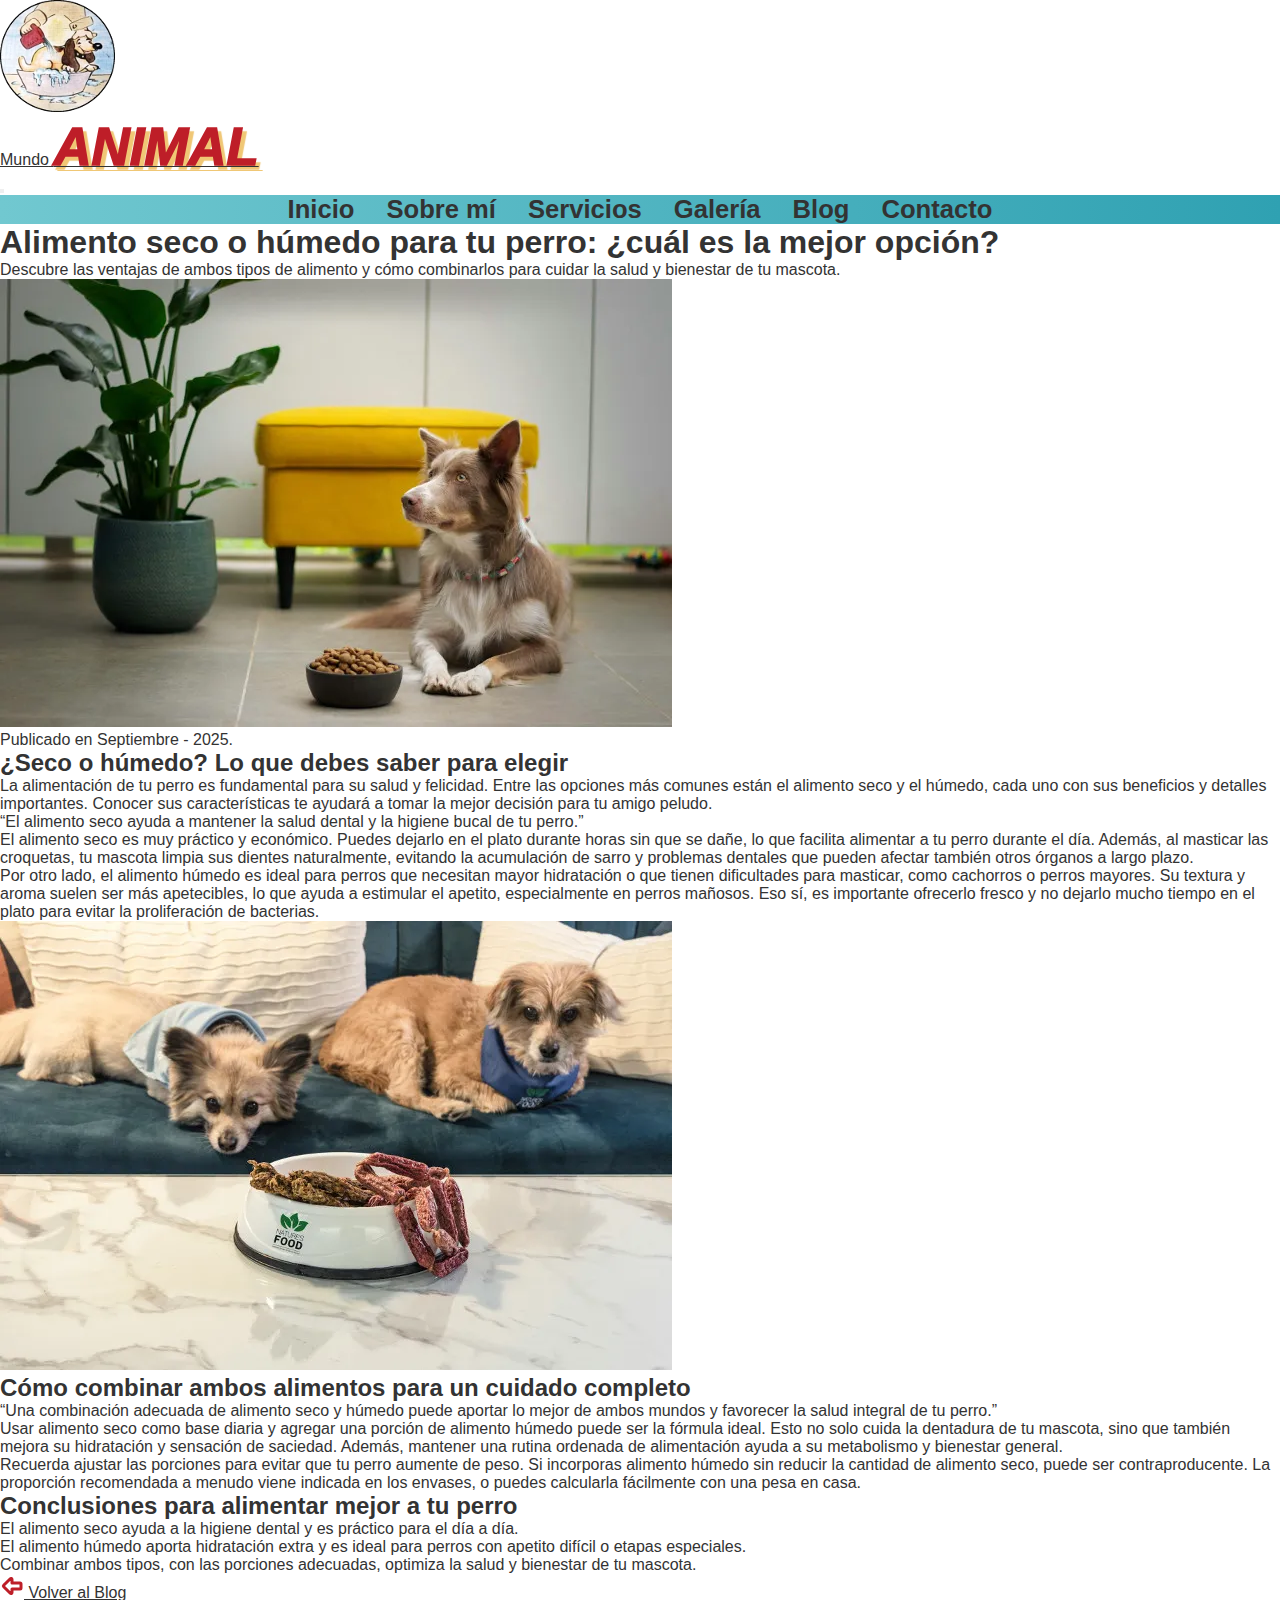
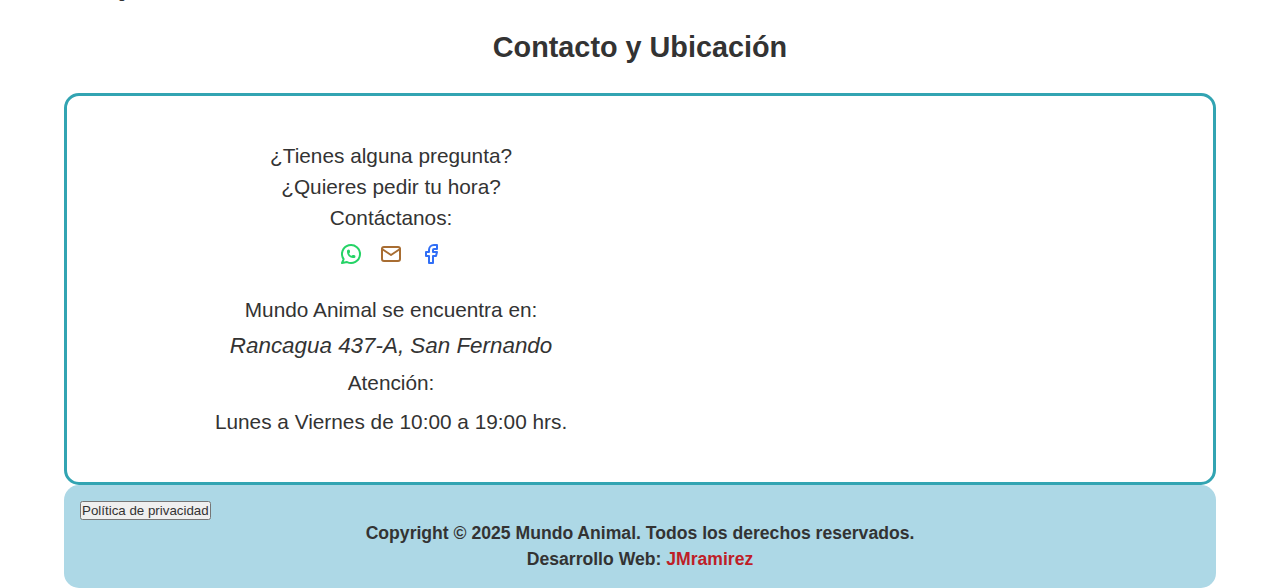
<file: blog/alimento-seco-o-humedo-para-perros.html>
<!DOCTYPE html>
<html lang="es">

<head>
  <meta charset="UTF-8">
  <meta name="viewport" content="width=device-width, initial-scale=1.0">
  <script async src="https://www.googletagmanager.com/gtag/js?id=G-JBCH2Y9M9P"></script>
  <script>
    window.dataLayer = window.dataLayer || [];
    function gtag() { dataLayer.push(arguments); }
    gtag('js', new Date());

    gtag('config', 'G-JBCH2Y9M9P');
  </script>
  <link rel="icon" type="image/png" sizes="32x32" href="../assets/images/favicon-32x32.png">
  <meta property="og:title" content="Mundo Animal">
  <meta property="og:description"
    content="Descubre las ventajas y desventajas del alimento seco y húmedo para perros, y aprende cómo combinarlos para mantener su salud y bienestar.">
  <meta property="og:image" content="https://mundo-animal.cl/assets/images/articulos/perro-come2-new.webp">
  <meta property="og:title" content="Alimento seco o húmedo para perros: ventajas y desventajas"/>
  <meta property="og:type" content="article">
  <meta property="og:url" content="https://mundo-animal.cl/blog/alimento-seco-o-humedo-para-perros">
  <link rel="canonical" href="https://mundo-animal.cl/blog/alimento-seco-o-humedo-para-perros">
  <link rel="stylesheet" href="../assets/css/styles.css">
  <meta name="description"
    content="Descubre las ventajas y desventajas del alimento seco y húmedo para perros, y aprende cómo combinarlos para mantener su salud y bienestar.">
  <title>Alimento seco o húmedo para perros: ventajas y desventajas | Mundo Animal</title>
  <script type="application/ld+json">
{
  "@context": "https://schema.org",
  "@type": "BlogPosting",
  "mainEntityOfPage": {
    "@type": "WebPage",
    "@id": "https://mundo-animal.cl/blog/alimento-seco-o-humedo-para-perros"
  },
  "headline": "Alimento seco o húmedo para perros: ventajas y desventajas",
  "description": "Descubre las ventajas y desventajas del alimento seco y húmedo para perros, y aprende cómo combinarlos para mantener su salud y bienestar.",
  "image": "https://mundo-animal.cl/assets/images/articulos/perro-come2-new.webp",
  "author": [
    {
      "@type": "Person",
      "name": "Solange Pastén"
    },
    {
      "@type": "Person",
      "name": "José Ramírez"
    }
  ],
  "datePublished": "2025-09-21",
  "dateModified": "2025-12-22",
  "publisher": {
    "@type": "LocalBusiness",
    "name": "Mundo Animal",
    "url": "https://mundo-animal.cl",
    "address": {
      "@type": "PostalAddress",
      "streetAddress": "Rancagua 437-A",
      "addressLocality": "San Fernando",
      "addressRegion": "Sexta Región del Libertador Bernardo O'higgins",
      "postalCode": "3007000",
      "addressCountry": "CL"
    }
  }
}
</script>
</head>

<body>
  <header>
    <a href="/" class="logo-link">
      <img src="../assets/images/logo-sm.webp" class="logo-img" alt="logo de Mundo Animal" width="115" height="112">
      <div class="logo-text">
        <span>Mundo</span>
        <span id="animal">ANIMAL</span>
      </div>
    </a>
    <button class="menu-toggle" aria-label="Abrir menú">
      <span></span>
      <span></span>
      <span></span>
    </button>
    <nav>
      <ul class="nav-links">
        <li><a href="../index.html" class="menu-link">Inicio</a></li>
        <li><a href="../sobre_mi.html" class="menu-link">Sobre mí</a></li>
        <li><a href="../index.html#servicios" class="menu-link">Servicios</a></li>
        <li><a href="../galeria.html" class="menu-link">Galería</a></li>
        <li><a href="../blog.html" class="menu-link active-link">Blog</a></li>
        <li><a href="#contacto" class="menu-link">Contacto</a></li>
      </ul>
    </nav>
  </header>

  <main class="article-main">
    <article class="blog-article container-page">
      <header class="blog-article-header">
        <h1 class="blog-article-title">Alimento seco o húmedo para tu perro: ¿cuál es la mejor opción?</h1>
        <p>Descubre las ventajas de ambos tipos de alimento y cómo combinarlos para cuidar la salud y bienestar de tu
          mascota.</p>
        <img src="../assets/images/articulos/perro-come-new.webp" alt="perro con plato con alimento" class="blog-article-image">
         <p class="article-card-date">Publicado en Septiembre - 2025.</p>
      </header>
      <section class="blog-article-body">
        <h2 class="blog-article-subtitle">¿Seco o húmedo? Lo que debes saber para elegir</h2>
        <p>La alimentación de tu perro es fundamental para su salud y felicidad. Entre las opciones más comunes están el
          alimento seco y el húmedo, cada uno con sus beneficios y detalles importantes. Conocer sus características te
          ayudará a tomar la mejor decisión para tu amigo peludo.</p>
        <blockquote>
          “El alimento seco ayuda a mantener la salud dental y la higiene bucal de tu perro.”
        </blockquote>
        <p><span class="key-word">El alimento seco es muy práctico y económico</span>. Puedes dejarlo en el plato durante horas sin que se dañe, lo
          que facilita alimentar a tu perro durante el día. Además, al masticar las croquetas, tu mascota <span class="key-word">limpia sus
          dientes naturalmente</span>, evitando la acumulación de sarro y problemas dentales que pueden afectar también otros
          órganos a largo plazo.</p>
        <p>Por otro lado, <span class="key-word">el alimento húmedo es ideal para perros que necesitan mayor hidratación o que tienen
          dificultades para masticar</span>, como cachorros o perros mayores. Su textura y aroma suelen ser más apetecibles, lo
          que ayuda a estimular el apetito, especialmente en perros mañosos. Eso sí, <span class="key-word">es importante ofrecerlo
          fresco</span> y no dejarlo mucho tiempo en el plato para evitar la proliferación de bacterias.</p>

          <img src="../assets/images/articulos/perro-come2-new.webp" alt="perros con plato con alimento" class="blog-article-image">
        <h2 class="blog-article-subtitle">Cómo combinar ambos alimentos para un cuidado completo</h2>

        <blockquote>
          “Una combinación adecuada de alimento seco y húmedo puede aportar lo mejor de ambos mundos y favorecer la
          salud integral de tu perro.”
        </blockquote>
        <p>Usar alimento seco como base diaria y agregar una porción de alimento húmedo puede ser la fórmula ideal. Esto
          no solo cuida la dentadura de tu mascota, sino que también mejora su hidratación y sensación de saciedad.
          Además, <span class="key-word">mantener una rutina ordenada de alimentación</span> ayuda a su metabolismo y bienestar general.</p>
        <p>Recuerda ajustar las porciones para evitar que tu perro aumente de peso. Si incorporas alimento húmedo sin
          reducir la cantidad de alimento seco, puede ser contraproducente. La proporción recomendada a menudo viene
          indicada en los envases, o puedes calcularla fácilmente con una pesa en casa.</p>

        <h2 class="blog-article-subtitle">Conclusiones para alimentar mejor a tu perro</h2>
        <ul class="blog-article-list">
          <li>El alimento seco ayuda a la higiene dental y es práctico para el día a día.</li>
          <li>El alimento húmedo aporta hidratación extra y es ideal para perros con apetito difícil o etapas
            especiales.</li>
          <li>Combinar ambos tipos, con las porciones adecuadas, optimiza la salud y bienestar de tu mascota.</li>
        </ul>
        <a href="../blog.html" class="blog-link"> 
          <img src="../assets/images/arrow.svg" alt="flecha izquierda">
          Volver al Blog</a>
      </section>
    </article>

  


  <section id="contacto">
      <h2 class="secondary-title">Contacto y Ubicación</h2>
      <div class="contact-container container-page">
        <div class="contact-contact">
          <div class="contact-data">
            <p class="info-text">¿Tienes alguna pregunta?</p>
            <p class="info-text">¿Quieres pedir tu hora?</p>
            <p class="info-text">Contáctanos:</p>
            <div class="social">
              <a href="https://wa.me/56993707227" class="social-icon" target="_blank" rel="noopener noreferrer">
                <img src="../assets/images/whatsapp.svg" alt="whatsapp icon">
              </a>
              <a href="mailto:sol.past.7@gmail.com" class="social-icon">
                <img src="../assets/images/email.svg" alt="email icon">
              </a>
              <a href="https://www.facebook.com/share/1F6CKQ91UQ/" class="social-icon" target="_blank"
                rel="noopener noreferrer">
                <img src="../assets/images/facebook.svg" alt="facebook icon">
              </a>
            </div>
          </div>
          <div class="contact-adress">
            <p class="info-text">Mundo Animal se encuentra en:</p>
            <address>Rancagua 437-A, San Fernando</address>
            <p class="info-text">Atención:</p>
            <p class="info-text">Lunes a Viernes de 10:00 a 19:00 hrs.</p>
          </div>
        </div>
        <div class="contact-location">
          <iframe
            src="https://www.google.com/maps/embed?pb=!1m18!1m12!1m3!1d580.6309036803017!2d-70.98438705491002!3d-34.59039307308209!2m3!1f0!2f0!3f0!3m2!1i1024!2i768!4f13.1!3m3!1m2!1s0x966490169c47aa5d%3A0xf5cfd55ebc5a2597!2sMundo%20ANIMAL!5e0!3m2!1ses!2scl!4v1737582605228!5m2!1ses!2scl"
            width="350" height="350" title="location map" style="border:0;" allowfullscreen="" loading="lazy"
            referrerpolicy="no-referrer-when-downgrade"></iframe>
        </div>
      </div>
      </div>
    </section>
  </main>

  <footer>
    <div class="copyright">
       <button class="privacy__btn">Política de privacidad</button>
      <p>Copyright &copy; 2025 Mundo Animal. Todos los derechos reservados.</p>
      <p>Desarrollo Web: <a href="https://jmramirez.dev/" target="_blank" rel="noopener noreferrer">JMramirez</a></p>
    </div>
  </footer>

  <dialog id="privacy-modal" class="modal">
    <h3 class="modal__title">Política de Privacidad</h3>
    <p class="modal__info">En 'Mundo Animal' respetamos tu privacidad. Nuestro sitio utiliza herramientas de análisis como Google Analytics para conocer de forma anónima cómo las
      personas visitan y utilizan la página.</p>
    <p class="modal__info">Estos datos nos ayudan a mejorar la experiencia de nuestros usuarios, pero no contienen
      ninguna información personal identificable (como nombre, dirección o correo electrónico). La información recolectada incluye, por
      ejemplo:</p>
    <ul class="modal__list">
      <li>Páginas visitadas dentro del sitio</li>
      <li>Tiempo de permanencia</li>
      <li>Tipo de dispostivo y navegador</li>
    </ul>
    <p class="modal__info">Estos datos son procesados por Google Analytics, bajo sus propias políticas de privacidad, y
      no se comparten con terceros fuera de ese servicio. Al continuar navegando en nuestro sitio, aceptas el uso de
      cookies y datos anónimos para fines estadísticos y de mejora continua.</p>
    <p class="modal__info">Puedes obtener más información en la <a href="https://policies.google.com/privacy"
        class="modal__link" target="_blank" rel="noreferrer noopener">Política de Privacidad de Google</a></p>

    <form method="dialog">
      <button class="modal__btn">Cerrar</button>
    </form>

  </dialog>
  <script src="../assets/js/script.js" type="module"></script>
</body>

</html>
</file>
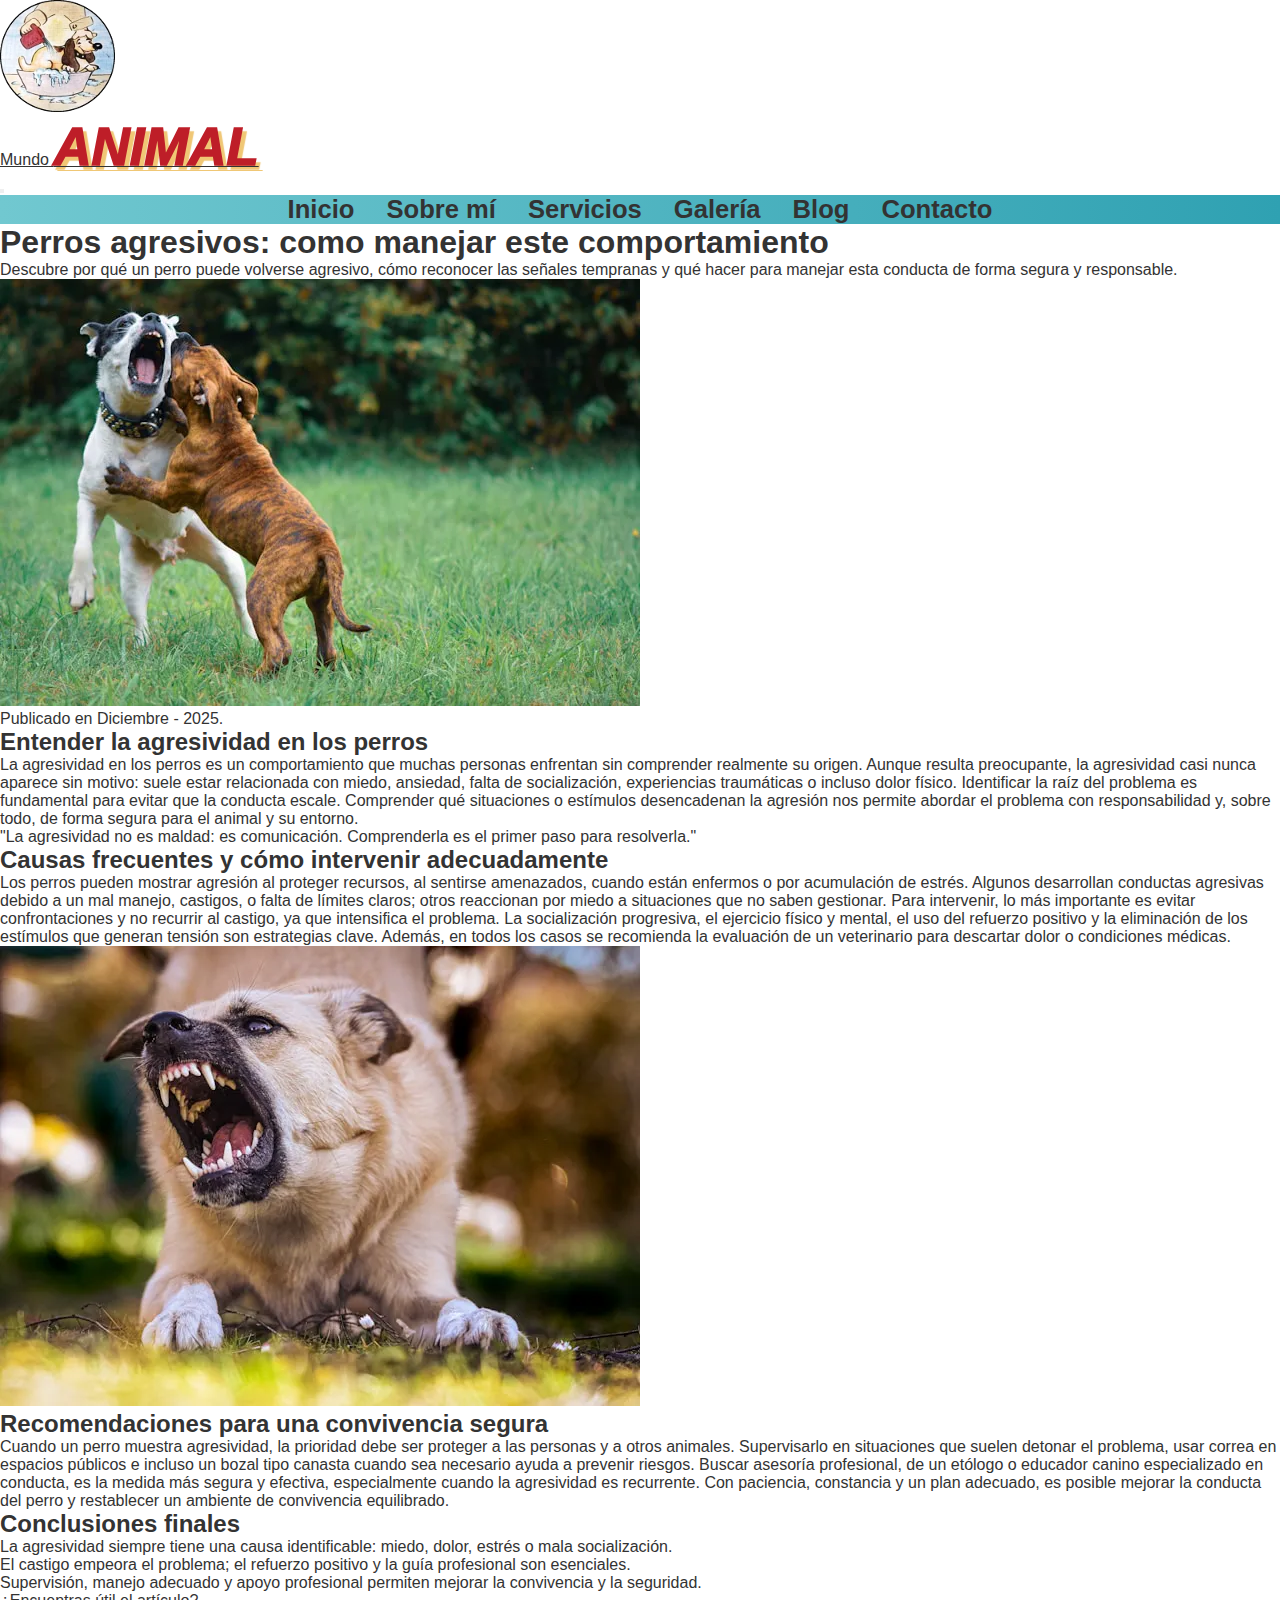
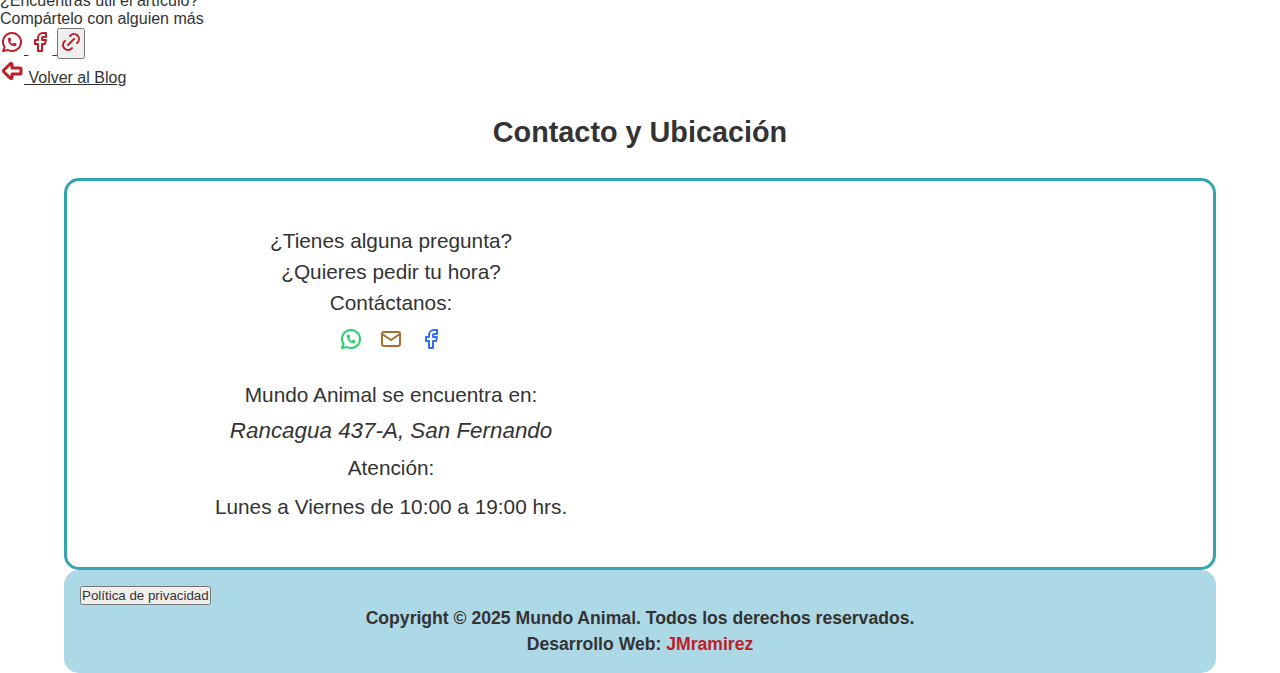
<file: blog/comportamiento-perros-agresivos.html>
<!DOCTYPE html>
<html lang="es">

<head>
  <meta charset="UTF-8">
  <meta name="viewport" content="width=device-width, initial-scale=1.0">
  <script async src="https://www.googletagmanager.com/gtag/js?id=G-JBCH2Y9M9P"></script>
  <script>
    window.dataLayer = window.dataLayer || [];
    function gtag() { dataLayer.push(arguments); }
    gtag('js', new Date());

    gtag('config', 'G-JBCH2Y9M9P');
  </script>
  <link rel="icon" type="image/png" sizes="32x32" href="../assets/images/favicon-32x32.png">
  <meta property="og:description"
    content="Consejos prácticos para identificar, evitar y enfrentar situaciones con perros agresivos de forma segura y responsable.">
  <meta property="og:image" content="https://mundo-animal.cl/assets/images/articulos/perro-agresivo-og.jpg" />
  <meta property="og:title" content="Perros agresivos: como manejar este comportamiento." />
  <meta property="og:type" content="article">
  <meta property="og:url" content="https://mundo-animal.cl/blog/comportamiento-perros-agresivos">
  <link rel="canonical" href="https://mundo-animal.cl/blog/comportamiento-perros-agresivos">
  <link rel="stylesheet" href="../assets/css/styles.css">
  <meta name="description"
    content="Consejos prácticos para identificar, evitar y enfrentar situaciones con perros agresivos de forma segura y responsable.">
  <title>Perros agresivos: como manejar este comportamiento | Mundo Animal</title>
  <script type="application/ld+json">
{
  "@context": "https://schema.org",
  "@type": "BlogPosting",
  "mainEntityOfPage": {
    "@type": "WebPage",
    "@id": "https://mundo-animal.cl/blog/comportamiento-perros-agresivos"
  },
  "headline": "Perros agresivos: como manejar este comportamiento",
  "description": "Consejos prácticos para identificar, evitar y enfrentar situaciones con perros agresivos de forma segura y responsable.",
  "image": "https://mundo-animal.cl/assets/images/articulos/perro-agresivo-og.jpg",
  "author": [
    {
      "@type": "Person",
      "name": "Solange Pastén"
    },
    {
      "@type": "Person",
      "name": "José Ramírez"
    }
  ],
  "publisher": {
    "@type": "LocalBusiness",
    "name": "Mundo Animal",
    "url": "https://mundo-animal.cl",
    "address": {
      "@type": "PostalAddress",
      "streetAddress": "Rancagua 437-A",
      "addressLocality": "San Fernando",
      "addressRegion": "Sexta Región del Libertador Bernardo O'higgins",
      "postalCode": "3007000",
      "addressCountry": "CL"
    }
  },
  "datePublished": "2025-12-06",
  "dateModified": "2026-01-11"
}
</script>
</head>

<body>
  <header>
    <a href="/" class="logo-link">
      <img src="../assets/images/logo-sm.webp" class="logo-img" alt="logo de Mundo Animal" width="115" height="112">
      <div class="logo-text">
        <span>Mundo</span>
        <span id="animal">ANIMAL</span>
      </div>
    </a>
    <button class="menu-toggle" aria-label="Abrir menú">
      <span></span>
      <span></span>
      <span></span>
    </button>
    <nav>
      <ul class="nav-links">
        <li><a href="../index.html" class="menu-link">Inicio</a></li>
        <li><a href="../sobre_mi.html" class="menu-link">Sobre mí</a></li>
        <li><a href="../index.html#servicios" class="menu-link">Servicios</a></li>
        <li><a href="../galeria.html" class="menu-link">Galería</a></li>
        <li><a href="../blog.html" class="menu-link active-link">Blog</a></li>
        <li><a href="#contacto" class="menu-link">Contacto</a></li>
      </ul>
    </nav>
  </header>

  <main class="article-main">
    <article class="blog-article container-page">
      <header class="blog-article-header">
        <h1 class="blog-article-title">Perros agresivos: como manejar este comportamiento</h1>
        <p>Descubre por qué un perro puede volverse agresivo, cómo reconocer las señales tempranas y qué hacer para
          manejar esta conducta de forma segura y responsable.</p>
        <img src="../assets/images/articulos/perro-agresivo-new.webp" alt="perros peleando" class="blog-article-image">
        <p class="article-card-date">Publicado en Diciembre - 2025.</p>
      </header>
      <section class="blog-article-body">
        <h2 class="blog-article-subtitle">Entender la agresividad en los perros</h2>
        <p>La agresividad en los perros es un comportamiento que muchas personas enfrentan sin comprender realmente su
          origen. Aunque resulta preocupante, <span class="key-word">la agresividad casi nunca aparece sin
            motivo</span>: suele estar relacionada con
          miedo, ansiedad, falta de socialización, experiencias traumáticas o incluso dolor físico. <span
            class="key-word">Identificar la raíz
            del problema</span> es fundamental para evitar que la conducta escale. Comprender qué situaciones o
          estímulos
          desencadenan la agresión nos permite abordar el problema con responsabilidad y, sobre todo, de forma segura
          para el animal y su entorno.</p>
        <blockquote>
          "La agresividad no es maldad: es comunicación. Comprenderla es el primer paso para resolverla."
        </blockquote>

        <h2 class="blog-article-subtitle">Causas frecuentes y cómo intervenir adecuadamente</h2>

        <p>Los perros pueden mostrar agresión al proteger recursos, al sentirse amenazados, cuando están enfermos o por
          acumulación de estrés. Algunos desarrollan conductas agresivas debido a un mal manejo, castigos, o falta de
          límites claros; otros reaccionan por miedo a situaciones que no saben gestionar. Para intervenir, <span
            class="key-word">lo más
            importante es evitar confrontaciones y no recurrir al castigo</span>, ya que intensifica el problema. La
          socialización progresiva, el ejercicio físico y mental, el uso del refuerzo positivo y la eliminación de los
          estímulos que generan tensión son estrategias clave. Además, en todos los casos <span class="key-word">se
            recomienda la evaluación de
            un veterinario</span> para descartar dolor o condiciones médicas.</p>

        <img src="../assets/images/articulos/perro-agresivo2-new.webp" alt="perro gruñendo" class="blog-article-image">

        <h2 class="blog-article-subtitle">Recomendaciones para una convivencia segura</h2>
        <p>Cuando un perro muestra agresividad, <span class="key-word">la prioridad debe ser proteger a las personas y a
            otros animales.</span>
          Supervisarlo en situaciones que suelen detonar el problema, usar correa en espacios públicos e incluso un
          bozal tipo canasta cuando sea necesario ayuda a prevenir riesgos. Buscar asesoría profesional, de un etólogo o
          educador canino especializado en conducta, es la medida más segura y efectiva, especialmente cuando la
          agresividad es recurrente. Con paciencia, constancia y un plan adecuado, es posible mejorar la conducta del
          perro y restablecer un ambiente de convivencia equilibrado.</p>

        <h2 class="blog-article-subtitle">Conclusiones finales</h2>
        <ul class="blog-article-list">
          <li>La agresividad siempre tiene una causa identificable: miedo, dolor, estrés o mala socialización.</li>
          <li>El castigo empeora el problema; el refuerzo positivo y la guía profesional son esenciales.</li>
          <li>Supervisión, manejo adecuado y apoyo profesional permiten mejorar la convivencia y la seguridad.</li>
        </ul>

         <div class="blog-article-share">
          <p>¿Encuentras útil el artículo?</p>
          <p>Compártelo con alguien más</p>
          <div class="blog-article-share-links">
            <a href="https://wa.me/?text=Perros%20agresivos%3A%20como%20manejar%20este%20comportamiento%20|%20https://mundo-animal.cl/blog/comportamiento-perros-agresivos"
              class="article-icon" target="_blank" rel="noopener noreferrer">
              <img src="../assets/images/whatsapp-articulo.svg" alt="whatsapp icon">
            </a>
            <a href="https://www.facebook.com/sharer/sharer.php?u=https://mundo-animal.cl/blog/comportamiento-perros-agresivos"
              class="article-icon" target="_blank" rel="noopener noreferrer">
              <img src="../assets/images/facebook-articulo.svg" alt="facebook icon">
            </a>
            <button onclick="navigator.clipboard.writeText(window.location.href)" class="article-icon">
              <img src="../assets/images/link.svg" alt="link icon">
            </button>
          </div>
        </div>
        
        <a href="../blog.html" class="blog-link">
          <img src="../assets/images/arrow.svg" alt="flecha izquierda">
          Volver al Blog</a>
      </section>
    </article>




    <section id="contacto">
      <h2 class="secondary-title">Contacto y Ubicación</h2>
      <div class="contact-container container-page">
        <div class="contact-contact">
          <div class="contact-data">
            <p class="info-text">¿Tienes alguna pregunta?</p>
            <p class="info-text">¿Quieres pedir tu hora?</p>
            <p class="info-text">Contáctanos:</p>
            <div class="social">
              <a href="https://wa.me/56993707227" class="social-icon" target="_blank" rel="noopener noreferrer">
                <img src="../assets/images/whatsapp.svg" alt="whatsapp icon">
              </a>
              <a href="mailto:sol.past.7@gmail.com" class="social-icon">
                <img src="../assets/images/email.svg" alt="email icon">
              </a>
              <a href="https://www.facebook.com/share/1F6CKQ91UQ/" class="social-icon" target="_blank"
                rel="noopener noreferrer">
                <img src="../assets/images/facebook.svg" alt="facebook icon">
              </a>
            </div>
          </div>
          <div class="contact-adress">
            <p class="info-text">Mundo Animal se encuentra en:</p>
            <address>Rancagua 437-A, San Fernando</address>
            <p class="info-text">Atención:</p>
            <p class="info-text">Lunes a Viernes de 10:00 a 19:00 hrs.</p>
          </div>
        </div>
        <div class="contact-location">
          <iframe
            src="https://www.google.com/maps/embed?pb=!1m18!1m12!1m3!1d580.6309036803017!2d-70.98438705491002!3d-34.59039307308209!2m3!1f0!2f0!3f0!3m2!1i1024!2i768!4f13.1!3m3!1m2!1s0x966490169c47aa5d%3A0xf5cfd55ebc5a2597!2sMundo%20ANIMAL!5e0!3m2!1ses!2scl!4v1737582605228!5m2!1ses!2scl"
            width="350" height="350" title="location map" style="border:0;" allowfullscreen="" loading="lazy"
            referrerpolicy="no-referrer-when-downgrade"></iframe>
        </div>
      </div>
      </div>
    </section>
  </main>

  <footer>
    <div class="copyright">
      <button class="privacy__btn">Política de privacidad</button>
      <p>Copyright &copy; 2025 Mundo Animal. Todos los derechos reservados.</p>
      <p>Desarrollo Web: <a href="https://jmramirez.dev/" target="_blank" rel="noopener noreferrer">JMramirez</a></p>
    </div>
  </footer>

  <dialog id="privacy-modal" class="modal">
    <h3 class="modal__title">Política de Privacidad</h3>
    <p class="modal__info">En 'Mundo Animal' respetamos tu privacidad. Nuestro sitio utiliza herramientas de análisis
      como Google Analytics para conocer de forma anónima cómo las
      personas visitan y utilizan la página.</p>
    <p class="modal__info">Estos datos nos ayudan a mejorar la experiencia de nuestros usuarios, pero no contienen
      ninguna información personal identificable (como nombre, dirección o correo electrónico). La información
      recolectada incluye, por
      ejemplo:</p>
    <ul class="modal__list">
      <li>Páginas visitadas dentro del sitio</li>
      <li>Tiempo de permanencia</li>
      <li>Tipo de dispostivo y navegador</li>
    </ul>
    <p class="modal__info">Estos datos son procesados por Google Analytics, bajo sus propias políticas de privacidad, y
      no se comparten con terceros fuera de ese servicio. Al continuar navegando en nuestro sitio, aceptas el uso de
      cookies y datos anónimos para fines estadísticos y de mejora continua.</p>
    <p class="modal__info">Puedes obtener más información en la <a href="https://policies.google.com/privacy"
        class="modal__link" target="_blank" rel="noreferrer noopener">Política de Privacidad de Google</a></p>

    <form method="dialog">
      <button class="modal__btn">Cerrar</button>
    </form>

  </dialog>
  <script src="../assets/js/script.js" type="module"></script>
</body>

</html>
</file>
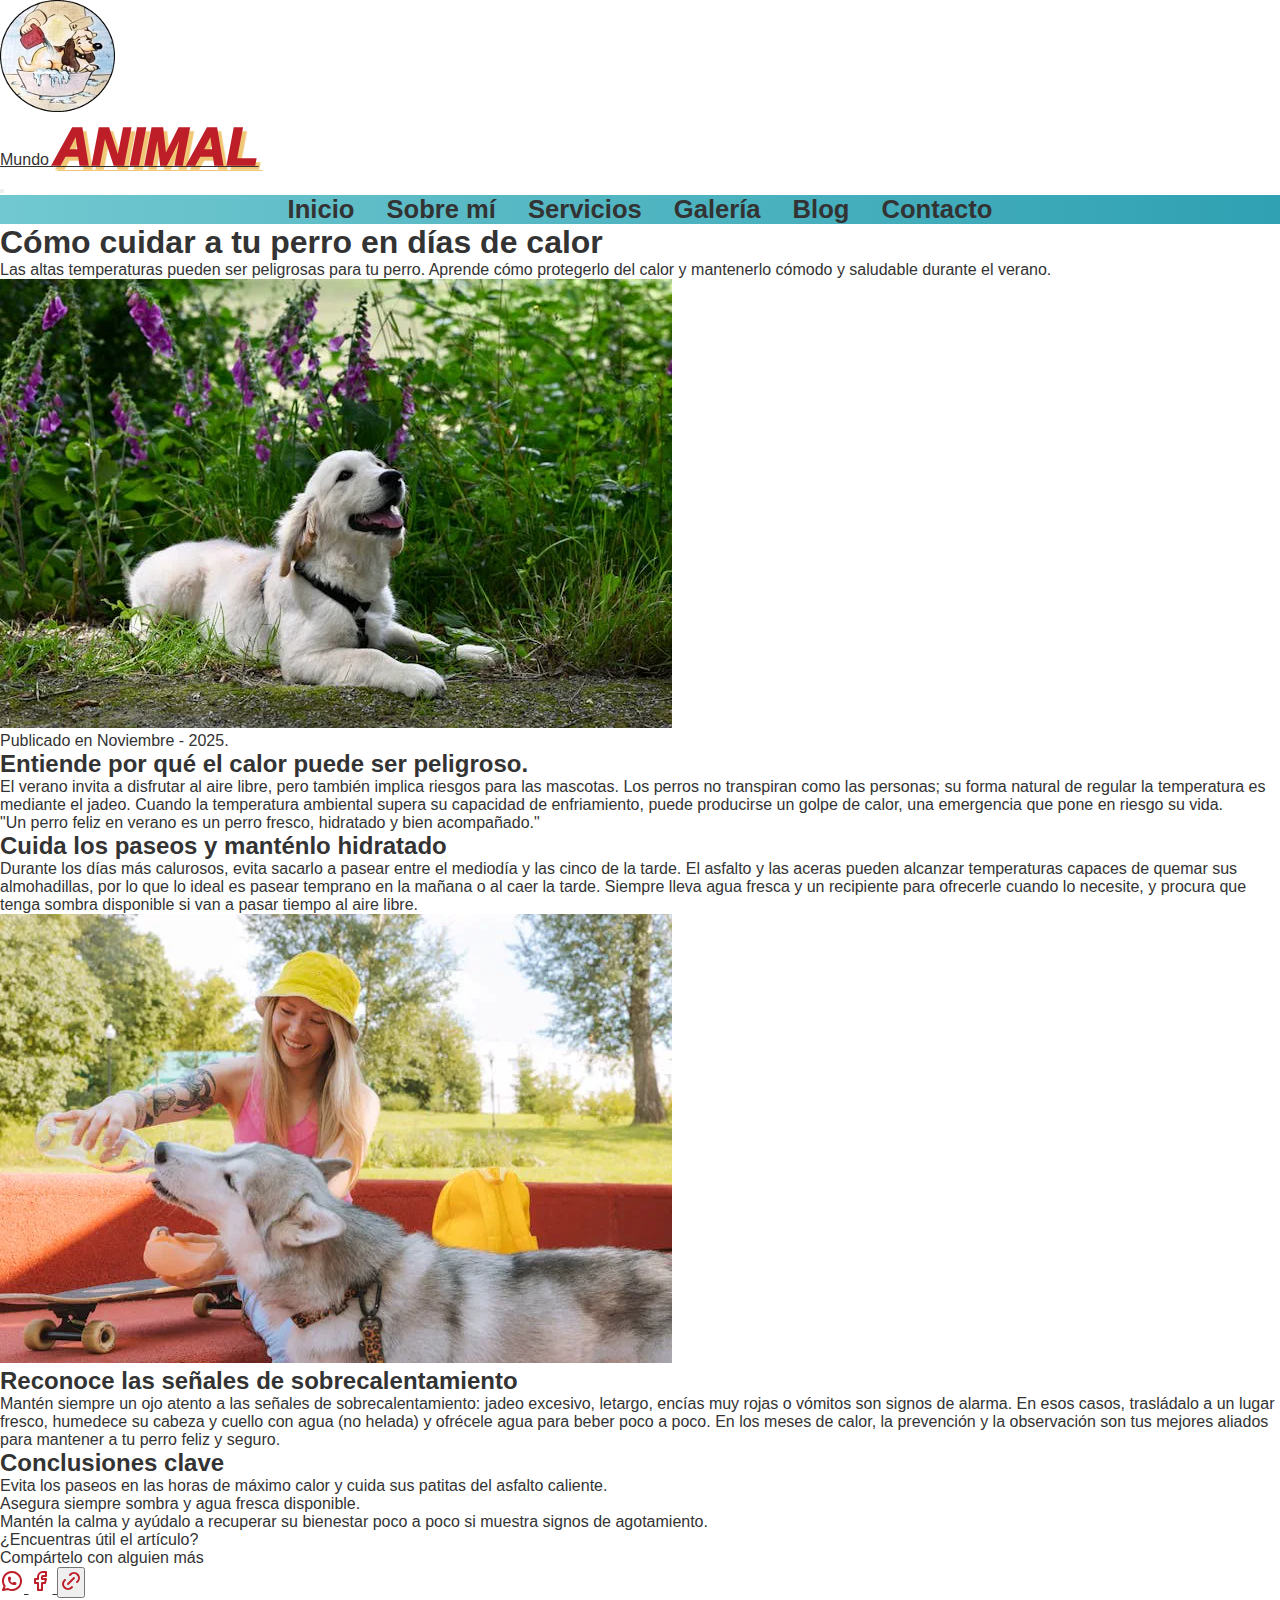
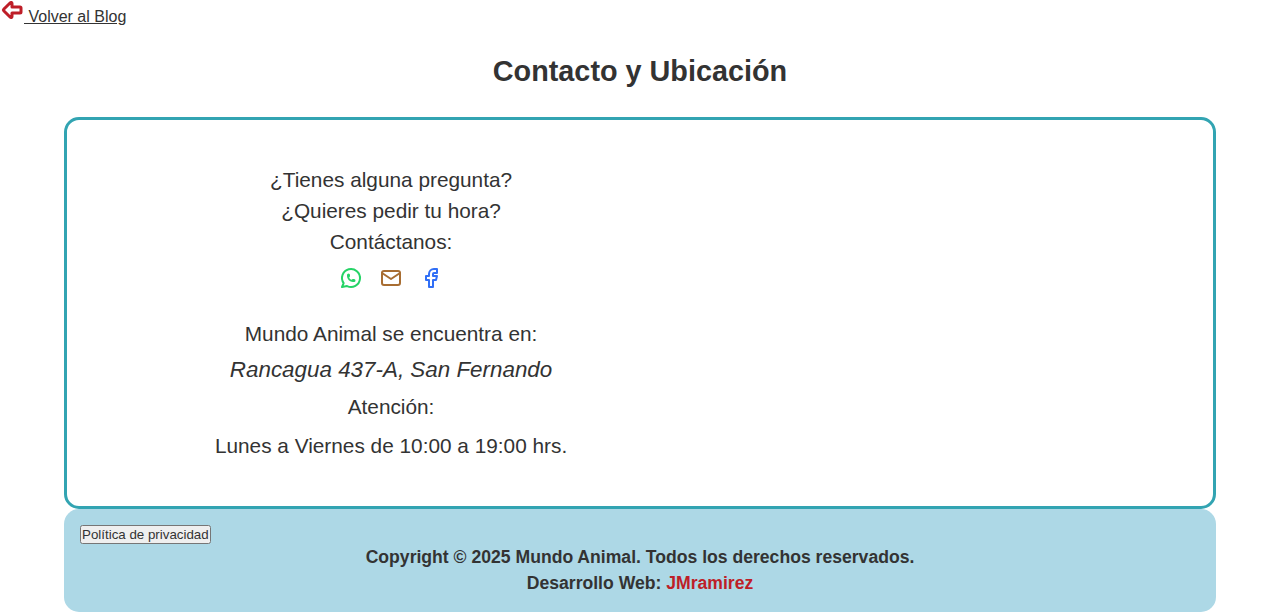
<file: blog/cuidado-de-perros-en-dias-de-calor.html>
<!DOCTYPE html>
<html lang="es">

<head>
  <meta charset="UTF-8">
  <meta name="viewport" content="width=device-width, initial-scale=1.0">
  <script async src="https://www.googletagmanager.com/gtag/js?id=G-JBCH2Y9M9P"></script>
  <script>
    window.dataLayer = window.dataLayer || [];
    function gtag() { dataLayer.push(arguments); }
    gtag('js', new Date());

    gtag('config', 'G-JBCH2Y9M9P');
  </script>
  <link rel="icon" type="image/png" sizes="32x32" href="../assets/images/favicon-32x32.png">
  <meta property="og:title" content="Cómo cuidar a tu perro en días de calor"/>
  <meta property="og:description"
    content="Aprende cómo proteger a tu perro del calor extremo en verano con consejos prácticos para mantenerlo hidratado, fresco y seguro.">
  <meta property="og:image" content="https://mundo-animal.cl/assets/images/articulos/perro-calor-og.jpg" />
  <meta property="og:image:width" content="1200">
  <meta property="og:image:height" content="630">
  <meta property="og:image:alt" content="Perro descansando a la sombra. Blog de Mundo Animal San Fernando.">
  <meta property="og:type" content="article">
  <meta property="og:url" content="https://mundo-animal.cl/blog/cuidado-de-perros-en-dias-de-calor">
  <link rel="canonical" href="https://mundo-animal.cl/blog/cuidado-de-perros-en-dias-de-calor">
  <link rel="stylesheet" href="../assets/css/styles.css">
  <meta name="description"
    content="Aprende cómo proteger a tu perro del calor extremo en verano con consejos prácticos para mantenerlo hidratado, fresco y seguro.">
  <title>Cómo cuidar a tu perro en días de calor | Mundo Animal</title>
  <script type="application/ld+json">
{
  "@context": "https://schema.org",
  "@type": "BlogPosting",
  "mainEntityOfPage": {
    "@type": "WebPage",
    "@id": "https://mundo-animal.cl/blog/cuidado-de-perros-en-dias-de-calor"
  },
  "headline": "Cómo cuidar a tu perro en días de calor",
  "description": "Aprende cómo proteger a tu perro del calor extremo en verano con consejos prácticos para mantenerlo hidratado, fresco y seguro.",
  "image": "https://mundo-animal.cl/assets/images/articulos/perro-calor-og.jpg",
  "author": [
    {
      "@type": "Person",
      "name": "Solange Pastén"
    },
    {
      "@type": "Person",
      "name": "José Ramírez"
    }
  ],
  "publisher": {
    "@type": "LocalBusiness",
    "name": "Mundo Animal",
    "url": "https://mundo-animal.cl",
    "address": {
      "@type": "PostalAddress",
      "streetAddress": "Rancagua 437-A",
      "addressLocality": "San Fernando",
      "addressRegion": "Sexta Región del Libertador Bernardo O'higgins",
      "postalCode": "3007000",
      "addressCountry": "CL"
    }
  },
  "datePublished": "2025-11-15",
  "dateModified": "2026-01-11"
}

</script>
</head>

<body>
  <header>
    <a href="/" class="logo-link">
      <img src="../assets/images/logo-sm.webp" class="logo-img" alt="logo de Mundo Animal" width="115" height="112">
      <div class="logo-text">
        <span>Mundo</span>
        <span id="animal">ANIMAL</span>
      </div>
    </a>
    <button class="menu-toggle" aria-label="Abrir menú">
      <span></span>
      <span></span>
      <span></span>
    </button>
    <nav>
      <ul class="nav-links">
        <li><a href="../index.html" class="menu-link">Inicio</a></li>
        <li><a href="../sobre_mi.html" class="menu-link">Sobre mí</a></li>
        <li><a href="../index.html#servicios" class="menu-link">Servicios</a></li>
        <li><a href="../galeria.html" class="menu-link">Galería</a></li>
        <li><a href="../blog.html" class="menu-link active-link">Blog</a></li>
        <li><a href="#contacto" class="menu-link">Contacto</a></li>
      </ul>
    </nav>
  </header>

  <main class="article-main">
    <article class="blog-article container-page">
      <header class="blog-article-header">
        <h1 class="blog-article-title">Cómo cuidar a tu perro en días de calor</h1>
        <p>Las altas temperaturas pueden ser peligrosas para tu perro. Aprende cómo protegerlo del calor y mantenerlo
          cómodo y saludable durante el verano.</p>
        <img src="../assets/images/articulos/perro-calor-new.webp" alt="perro acostado" class="blog-article-image">
        <p class="article-card-date">Publicado en Noviembre - 2025.</p>
      </header>
      <section class="blog-article-body">
        <h2 class="blog-article-subtitle">Entiende por qué el calor puede ser peligroso.</h2>
        <p>El verano invita a disfrutar al aire libre, pero también implica riesgos para las mascotas. <span
            class="key-word">Los perros no
            transpiran como las personas</span>; su forma natural de regular la temperatura es mediante el jadeo. Cuando
          la
          temperatura ambiental supera su capacidad de enfriamiento, puede producirse un golpe de calor, una emergencia
          que pone en riesgo su vida.</p>
        <blockquote>
          "Un perro feliz en verano es un perro fresco, hidratado y bien acompañado."
        </blockquote>

        <h2 class="blog-article-subtitle">Cuida los paseos y manténlo hidratado</h2>

        <p>Durante los días más calurosos, <span class="key-word">evita sacarlo a pasear entre el mediodía y las cinco
            de la tarde</span>. El asfalto
          y las aceras pueden alcanzar temperaturas capaces de quemar sus almohadillas, por lo que lo ideal es pasear
          temprano en la mañana o al caer la tarde. Siempre lleva agua fresca y un recipiente para ofrecerle cuando lo
          necesite, y <span class="key-word">procura que tenga sombra disponible</span> si van a pasar tiempo al aire
          libre.</p>

        <img src="../assets/images/articulos/perro-calor2-new.webp" alt="perro bebiendo agua"
          class="blog-article-image">

        <h2 class="blog-article-subtitle">Reconoce las señales de sobrecalentamiento</h2>
        <p>Mantén siempre un ojo atento a las señales de sobrecalentamiento: jadeo excesivo, letargo, encías muy rojas o
          vómitos son signos de alarma. En esos casos, trasládalo a un lugar fresco, humedece su cabeza y cuello con
          agua (no helada) y ofrécele agua para beber poco a poco. En los meses de calor, <span class="key-word">la
            prevención y la observación
            son tus mejores aliados</span> para mantener a tu perro feliz y seguro.</p>

        <h2 class="blog-article-subtitle">Conclusiones clave</h2>
        <ul class="blog-article-list">
          <li>Evita los paseos en las horas de máximo calor y cuida sus patitas del asfalto caliente.</li>
          <li>Asegura siempre sombra y agua fresca disponible.</li>
          <li>Mantén la calma y ayúdalo a recuperar su bienestar poco a poco si muestra signos de agotamiento.</li>
        </ul>

           <div class="blog-article-share">
          <p>¿Encuentras útil el artículo?</p>
          <p>Compártelo con alguien más</p>
          <div class="blog-article-share-links">
            <a href="https://wa.me/?text=C%C3%B3mo%20cuidar%20a%20tu%20perro%20en%20d%C3%ADas%20de%20calor%20|%20https://mundo-animal.cl/blog/cuidado-de-perros-en-dias-de-calor"
              class="article-icon" target="_blank" rel="noopener noreferrer">
              <img src="../assets/images/whatsapp-articulo.svg" alt="whatsapp icon">
            </a>
            <a href="https://www.facebook.com/sharer/sharer.php?u=https://mundo-animal.cl/blog/cuidado-de-perros-en-dias-de-calor"
              class="article-icon" target="_blank" rel="noopener noreferrer">
              <img src="../assets/images/facebook-articulo.svg" alt="facebook icon">
            </a>
            <button onclick="navigator.clipboard.writeText(window.location.href)" class="article-icon">
              <img src="../assets/images/link.svg" alt="link icon">
            </button>
          </div>
        </div>

        <a href="../blog.html" class="blog-link">
          <img src="../assets/images/arrow.svg" alt="flecha izquierda">
          Volver al Blog</a>
      </section>
    </article>




    <section id="contacto">
      <h2 class="secondary-title">Contacto y Ubicación</h2>
      <div class="contact-container container-page">
        <div class="contact-contact">
          <div class="contact-data">
            <p class="info-text">¿Tienes alguna pregunta?</p>
            <p class="info-text">¿Quieres pedir tu hora?</p>
            <p class="info-text">Contáctanos:</p>
            <div class="social">
              <a href="https://wa.me/56993707227" class="social-icon" target="_blank" rel="noopener noreferrer">
                <img src="../assets/images/whatsapp.svg" alt="whatsapp icon">
              </a>
              <a href="mailto:sol.past.7@gmail.com" class="social-icon">
                <img src="../assets/images/email.svg" alt="email icon">
              </a>
              <a href="https://www.facebook.com/share/1F6CKQ91UQ/" class="social-icon" target="_blank"
                rel="noopener noreferrer">
                <img src="../assets/images/facebook.svg" alt="facebook icon">
              </a>
            </div>
          </div>
          <div class="contact-adress">
            <p class="info-text">Mundo Animal se encuentra en:</p>
            <address>Rancagua 437-A, San Fernando</address>
            <p class="info-text">Atención:</p>
            <p class="info-text">Lunes a Viernes de 10:00 a 19:00 hrs.</p>
          </div>
        </div>
        <div class="contact-location">
          <iframe
            src="https://www.google.com/maps/embed?pb=!1m18!1m12!1m3!1d580.6309036803017!2d-70.98438705491002!3d-34.59039307308209!2m3!1f0!2f0!3f0!3m2!1i1024!2i768!4f13.1!3m3!1m2!1s0x966490169c47aa5d%3A0xf5cfd55ebc5a2597!2sMundo%20ANIMAL!5e0!3m2!1ses!2scl!4v1737582605228!5m2!1ses!2scl"
            width="350" height="350" title="location map" style="border:0;" allowfullscreen="" loading="lazy"
            referrerpolicy="no-referrer-when-downgrade"></iframe>
        </div>
      </div>
      </div>
    </section>
  </main>

  <footer>
    <div class="copyright">
      <button class="privacy__btn">Política de privacidad</button>
      <p>Copyright &copy; 2025 Mundo Animal. Todos los derechos reservados.</p>
      <p>Desarrollo Web: <a href="https://jmramirez.dev/" target="_blank" rel="noopener noreferrer">JMramirez</a></p>
    </div>
  </footer>

  <dialog id="privacy-modal" class="modal">
    <h3 class="modal__title">Política de Privacidad</h3>
    <p class="modal__info">En 'Mundo Animal' respetamos tu privacidad. Nuestro sitio utiliza herramientas de análisis
      como Google Analytics para conocer de forma anónima cómo las
      personas visitan y utilizan la página.</p>
    <p class="modal__info">Estos datos nos ayudan a mejorar la experiencia de nuestros usuarios, pero no contienen
      ninguna información personal identificable (como nombre, dirección o correo electrónico). La información
      recolectada incluye, por
      ejemplo:</p>
    <ul class="modal__list">
      <li>Páginas visitadas dentro del sitio</li>
      <li>Tiempo de permanencia</li>
      <li>Tipo de dispostivo y navegador</li>
    </ul>
    <p class="modal__info">Estos datos son procesados por Google Analytics, bajo sus propias políticas de privacidad, y
      no se comparten con terceros fuera de ese servicio. Al continuar navegando en nuestro sitio, aceptas el uso de
      cookies y datos anónimos para fines estadísticos y de mejora continua.</p>
    <p class="modal__info">Puedes obtener más información en la <a href="https://policies.google.com/privacy"
        class="modal__link" target="_blank" rel="noreferrer noopener">Política de Privacidad de Google</a></p>

    <form method="dialog">
      <button class="modal__btn">Cerrar</button>
    </form>

  </dialog>
  <script src="../assets/js/script.js" type="module"></script>
</body>

</html>
</file>
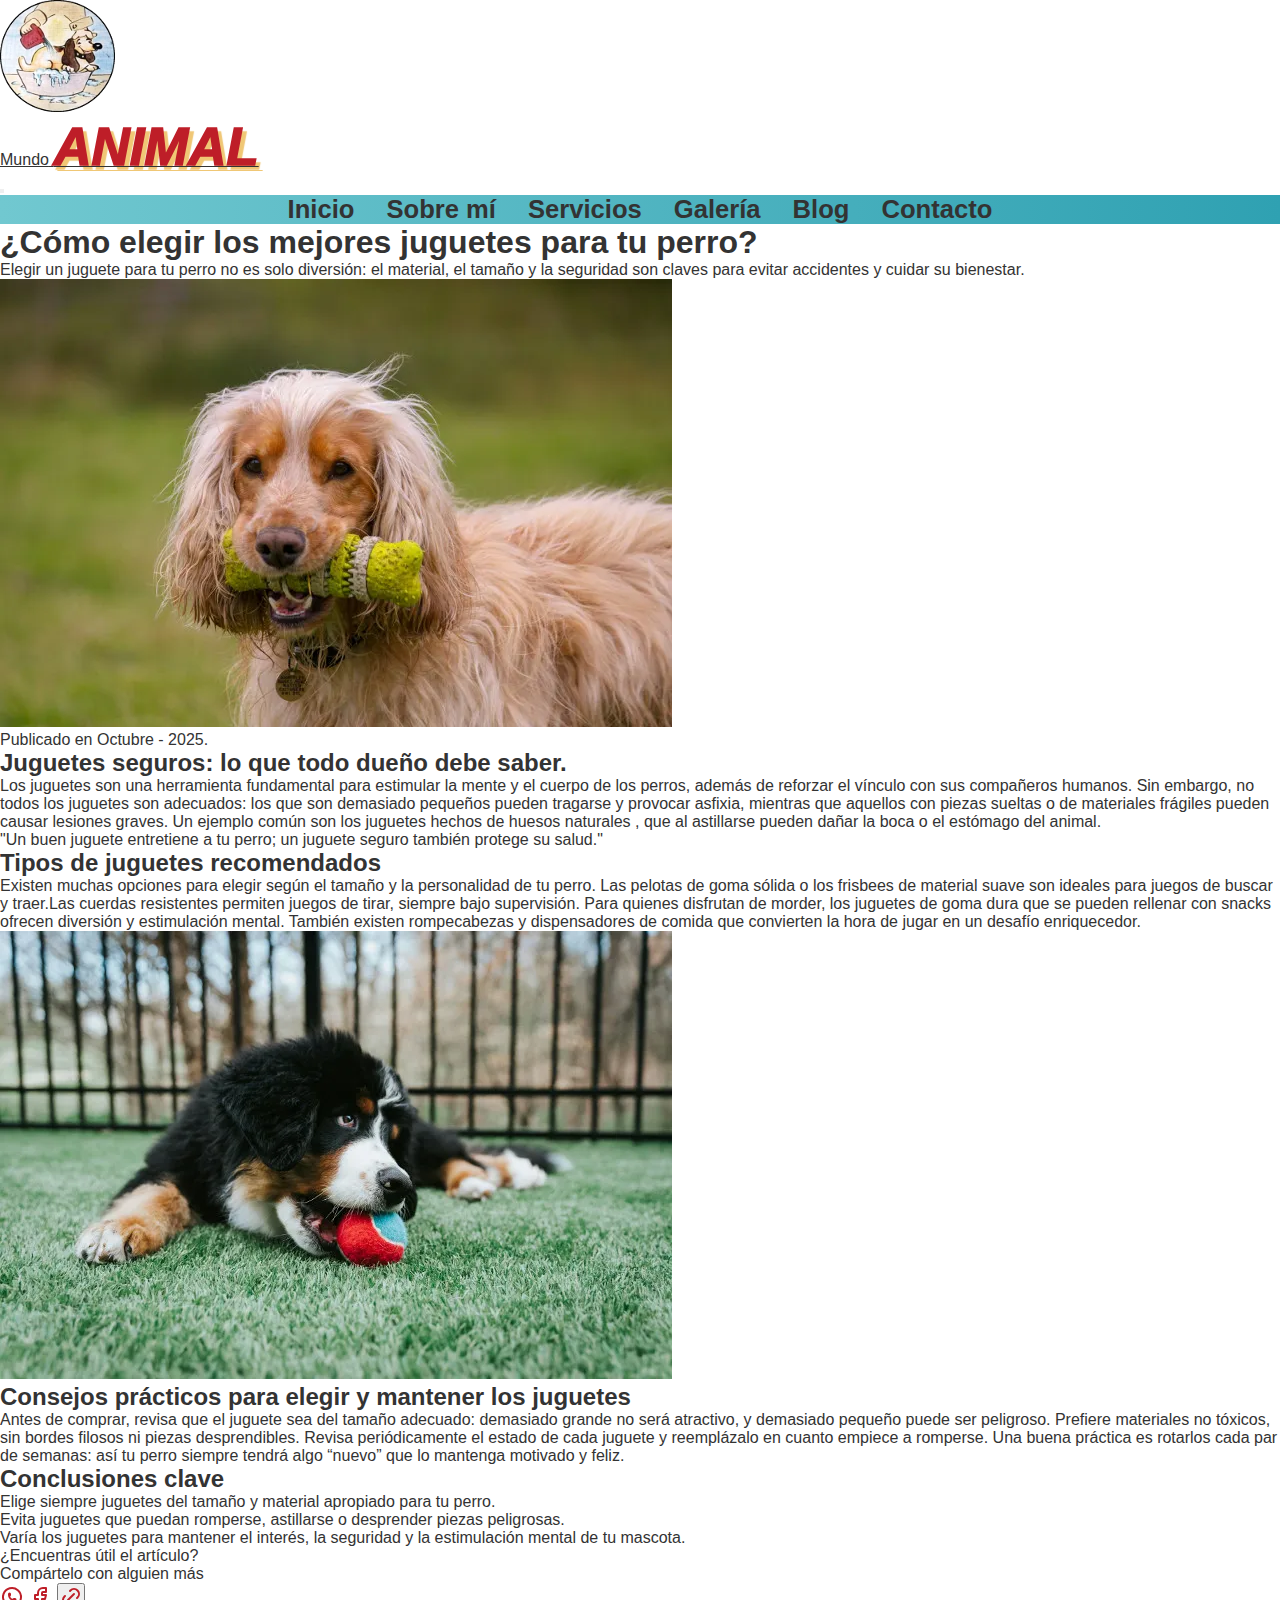
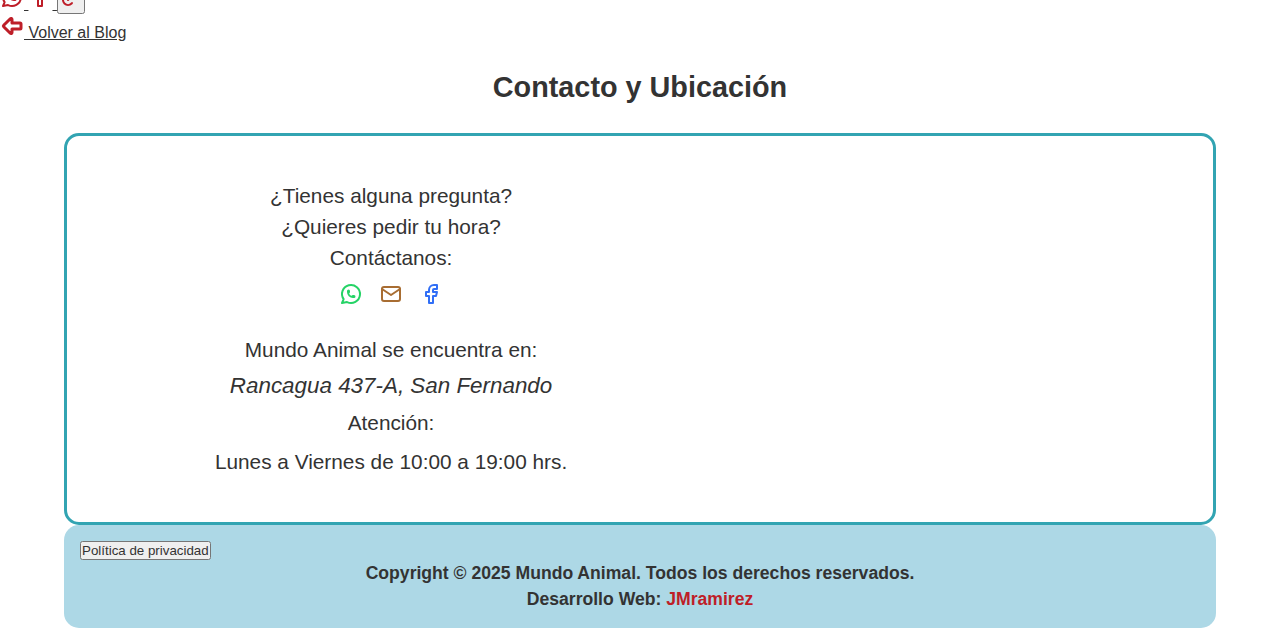
<file: blog/juguetes-para-perros.html>
<!DOCTYPE html>
<html lang="es">

<head>
  <meta charset="UTF-8">
  <meta name="viewport" content="width=device-width, initial-scale=1.0">
  <script async src="https://www.googletagmanager.com/gtag/js?id=G-JBCH2Y9M9P"></script>
  <script>
    window.dataLayer = window.dataLayer || [];
    function gtag() { dataLayer.push(arguments); }
    gtag('js', new Date());

    gtag('config', 'G-JBCH2Y9M9P');
  </script>
  <link rel="icon" type="image/png" sizes="32x32" href="../assets/images/favicon-32x32.png">
  <meta property="og:title" content="Juguetes para perros" />
  <meta property="og:description"
    content="Conoce los tipos de juguetes para perros y aprende a elegir los más seguros y divertidos según su tamaño y personalidad.">
  <meta property="og:image" content="https://mundo-animal.cl/assets/images/articulos/perro-juguete-og.jpg" />
  <meta property="og:image:width" content="1200">
  <meta property="og:image:height" content="630">
  <meta property="og:image:alt" content="Perro sosteniendo un juguete. Blog de Mundo Animal San Fernando.">
  <meta property="og:type" content="article">
  <meta property="og:url" content="https://mundo-animal.cl/blog/juguetes-para-perros">
  <link rel="canonical" href="https://mundo-animal.cl/blog/juguetes-para-perros">
  <link rel="stylesheet" href="../assets/css/styles.css">
  <meta name="description"
    content="Conoce los tipos de juguetes para perros y aprende a elegir los más seguros y divertidos según su tamaño y personalidad.">
  <title>Juguetes para perros | Mundo Animal</title>
  <script type="application/ld+json">
{
  "@context": "https://schema.org",
  "@type": "BlogPosting",
  "mainEntityOfPage": {
    "@type": "WebPage",
    "@id": "https://mundo-animal.cl/blog/juguetes-para-perros"
  },
  "headline": "Juguetes para perros",
  "description": "Conoce los tipos de juguetes para perros y aprende a elegir los más seguros y divertidos según su tamaño y personalidad.",
  "image": "https://mundo-animal.cl/assets/images/articulos/perro-juguete-og.jpg",
  "author": [
    {
      "@type": "Person",
      "name": "Solange Pastén"
    },
    {
      "@type": "Person",
      "name": "José Ramírez"
    }
  ],
  "publisher": {
    "@type": "LocalBusiness",
    "name": "Mundo Animal",
    "url": "https://mundo-animal.cl",
    "address": {
      "@type": "PostalAddress",
      "streetAddress": "Rancagua 437-A",
      "addressLocality": "San Fernando",
      "addressRegion": "Sexta Región del Libertador Bernardo O'higgins",
      "postalCode": "3007000",
      "addressCountry": "CL"
    }
  },
  "datePublished": "2025-10-02",
  "dateModified": "2026-01-11"
}
</script>
</head>

<body>
  <header>
    <a href="/" class="logo-link">
      <img src="../assets/images/logo-sm.webp" class="logo-img" alt="logo de Mundo Animal" width="115" height="112">
      <div class="logo-text">
        <span>Mundo</span>
        <span id="animal">ANIMAL</span>
      </div>
    </a>
    <button class="menu-toggle" aria-label="Abrir menú">
      <span></span>
      <span></span>
      <span></span>
    </button>
    <nav>
      <ul class="nav-links">
        <li><a href="../index.html" class="menu-link">Inicio</a></li>
        <li><a href="../sobre_mi.html" class="menu-link">Sobre mí</a></li>
        <li><a href="../index.html#servicios" class="menu-link">Servicios</a></li>
        <li><a href="../galeria.html" class="menu-link">Galería</a></li>
        <li><a href="../blog.html" class="menu-link active-link">Blog</a></li>
        <li><a href="#contacto" class="menu-link">Contacto</a></li>
      </ul>
    </nav>
  </header>

  <main class="article-main">
    <article class="blog-article container-page">
      <header class="blog-article-header">
        <h1 class="blog-article-title">¿Cómo elegir los mejores juguetes para tu perro?</h1>
        <p>Elegir un juguete para tu perro no es solo diversión: el material, el tamaño y la seguridad son claves para
          evitar accidentes y cuidar su bienestar.</p>
        <img src="../assets/images/articulos/perro-juguete-new.webp" alt="perro con juguete" class="blog-article-image">
        <p class="article-card-date">Publicado en Octubre - 2025.</p>
      </header>
      <section class="blog-article-body">
        <h2 class="blog-article-subtitle">Juguetes seguros: lo que todo dueño debe saber.</h2>
        <p>Los juguetes son una herramienta fundamental para <span class="key-word">estimular la mente y el cuerpo de
            los perros</span>, además de
          reforzar el vínculo con sus compañeros humanos. Sin embargo, no todos los juguetes son adecuados: los que son
          demasiado
          pequeños pueden tragarse y provocar asfixia, mientras que aquellos con piezas sueltas o de materiales frágiles
          pueden causar lesiones graves. Un ejemplo común son los <span class="key-word">juguetes hechos de huesos
            naturales</span> , que al astillarse
          <span class="key-word">pueden dañar la boca o el estómago del animal.</span>
        </p>
        <blockquote>
          "Un buen juguete entretiene a tu perro; un juguete seguro también protege su salud."
        </blockquote>

        <h2 class="blog-article-subtitle">Tipos de juguetes recomendados</h2>
        <p>Existen muchas opciones para elegir según el tamaño y la personalidad de tu perro. <span class="key-word">Las
            pelotas de
            goma sólida</span> o los frisbees de material suave son ideales para juegos de buscar y traer.<span
            class="key-word">Las cuerdas
            resistentes</span> permiten juegos de tirar, siempre bajo supervisión. Para quienes disfrutan de morder,
          <span class="key-word">los juguetes
            de goma dura</span> que se pueden rellenar con snacks ofrecen diversión y estimulación mental. También
          existen
          rompecabezas y dispensadores de comida que convierten la hora de jugar en un desafío enriquecedor.</p>

        <img src="../assets/images/articulos/perro-juguete2-new.webp" alt="perros con plato con alimento"
          class="blog-article-image">
        <h2 class="blog-article-subtitle">Consejos prácticos para elegir y mantener los juguetes</h2>

        <p>Antes de comprar, revisa que <span class="key-word">el juguete sea del tamaño adecuado</span>: demasiado
          grande no será atractivo, y
          demasiado pequeño puede ser peligroso. Prefiere materiales no tóxicos, sin bordes filosos ni piezas
          desprendibles. <span class="key-word">Revisa periódicamente el estado de cada juguete</span> y reemplázalo en
          cuanto empiece a romperse. Una
          buena práctica es rotarlos cada par de semanas: así tu perro siempre tendrá algo “nuevo” que lo mantenga
          motivado y feliz.</p>

        <h2 class="blog-article-subtitle">Conclusiones clave</h2>
        <ul class="blog-article-list">
          <li>Elige siempre juguetes del tamaño y material apropiado para tu perro.</li>
          <li>Evita juguetes que puedan romperse, astillarse o desprender piezas peligrosas.</li>
          <li>Varía los juguetes para mantener el interés, la seguridad y la estimulación mental de tu mascota.</li>
        </ul>

           <div class="blog-article-share">
          <p>¿Encuentras útil el artículo?</p>
          <p>Compártelo con alguien más</p>
          <div class="blog-article-share-links">
            <a href="https://wa.me/?text=%C2%BFC%C3%B3mo%20elegir%20los%20mejores%20juguetes%20para%20tu%20perro%3F%20|%20https://mundo-animal.cl/blog/juguetes-para-perros"
              class="article-icon" target="_blank" rel="noopener noreferrer">
              <img src="../assets/images/whatsapp-articulo.svg" alt="whatsapp icon">
            </a>
            <a href="https://www.facebook.com/sharer/sharer.php?u=https://mundo-animal.cl/blog/juguetes-para-perros"
              class="article-icon" target="_blank" rel="noopener noreferrer">
              <img src="../assets/images/facebook-articulo.svg" alt="facebook icon">
            </a>
            <button onclick="navigator.clipboard.writeText(window.location.href)" class="article-icon">
              <img src="../assets/images/link.svg" alt="link icon">
            </button>
          </div>
        </div>

        <a href="../blog.html" class="blog-link">
          <img src="../assets/images/arrow.svg" alt="flecha izquierda">
          Volver al Blog</a>
      </section>
    </article>




    <section id="contacto">
      <h2 class="secondary-title">Contacto y Ubicación</h2>
      <div class="contact-container container-page">
        <div class="contact-contact">
          <div class="contact-data">
            <p class="info-text">¿Tienes alguna pregunta?</p>
            <p class="info-text">¿Quieres pedir tu hora?</p>
            <p class="info-text">Contáctanos:</p>
            <div class="social">
              <a href="https://wa.me/56993707227" class="social-icon" target="_blank" rel="noopener noreferrer">
                <img src="../assets/images/whatsapp.svg" alt="whatsapp icon">
              </a>
              <a href="mailto:sol.past.7@gmail.com" class="social-icon">
                <img src="../assets/images/email.svg" alt="email icon">
              </a>
              <a href="https://www.facebook.com/share/1F6CKQ91UQ/" class="social-icon" target="_blank"
                rel="noopener noreferrer">
                <img src="../assets/images/facebook.svg" alt="facebook icon">
              </a>
            </div>
          </div>
          <div class="contact-adress">
            <p class="info-text">Mundo Animal se encuentra en:</p>
            <address>Rancagua 437-A, San Fernando</address>
            <p class="info-text">Atención:</p>
            <p class="info-text">Lunes a Viernes de 10:00 a 19:00 hrs.</p>
          </div>
        </div>
        <div class="contact-location">
          <iframe
            src="https://www.google.com/maps/embed?pb=!1m18!1m12!1m3!1d580.6309036803017!2d-70.98438705491002!3d-34.59039307308209!2m3!1f0!2f0!3f0!3m2!1i1024!2i768!4f13.1!3m3!1m2!1s0x966490169c47aa5d%3A0xf5cfd55ebc5a2597!2sMundo%20ANIMAL!5e0!3m2!1ses!2scl!4v1737582605228!5m2!1ses!2scl"
            width="350" height="350" title="location map" style="border:0;" allowfullscreen="" loading="lazy"
            referrerpolicy="no-referrer-when-downgrade"></iframe>
        </div>
      </div>
      </div>
    </section>
  </main>

  <footer>
    <div class="copyright">
      <button class="privacy__btn">Política de privacidad</button>
      <p>Copyright &copy; 2025 Mundo Animal. Todos los derechos reservados.</p>
      <p>Desarrollo Web: <a href="https://jmramirez.dev/" target="_blank" rel="noopener noreferrer">JMramirez</a></p>
    </div>
  </footer>

  <dialog id="privacy-modal" class="modal">
    <h3 class="modal__title">Política de Privacidad</h3>
    <p class="modal__info">En 'Mundo Animal' respetamos tu privacidad. Nuestro sitio utiliza herramientas de análisis
      como Google Analytics para conocer de forma anónima cómo las
      personas visitan y utilizan la página.</p>
    <p class="modal__info">Estos datos nos ayudan a mejorar la experiencia de nuestros usuarios, pero no contienen
      ninguna información personal identificable (como nombre, dirección o correo electrónico). La información
      recolectada incluye, por
      ejemplo:</p>
    <ul class="modal__list">
      <li>Páginas visitadas dentro del sitio</li>
      <li>Tiempo de permanencia</li>
      <li>Tipo de dispostivo y navegador</li>
    </ul>
    <p class="modal__info">Estos datos son procesados por Google Analytics, bajo sus propias políticas de privacidad, y
      no se comparten con terceros fuera de ese servicio. Al continuar navegando en nuestro sitio, aceptas el uso de
      cookies y datos anónimos para fines estadísticos y de mejora continua.</p>
    <p class="modal__info">Puedes obtener más información en la <a href="https://policies.google.com/privacy"
        class="modal__link" target="_blank" rel="noreferrer noopener">Política de Privacidad de Google</a></p>

    <form method="dialog">
      <button class="modal__btn">Cerrar</button>
    </form>

  </dialog>
  <script src="../assets/js/script.js" type="module"></script>
</body>

</html>
</file>
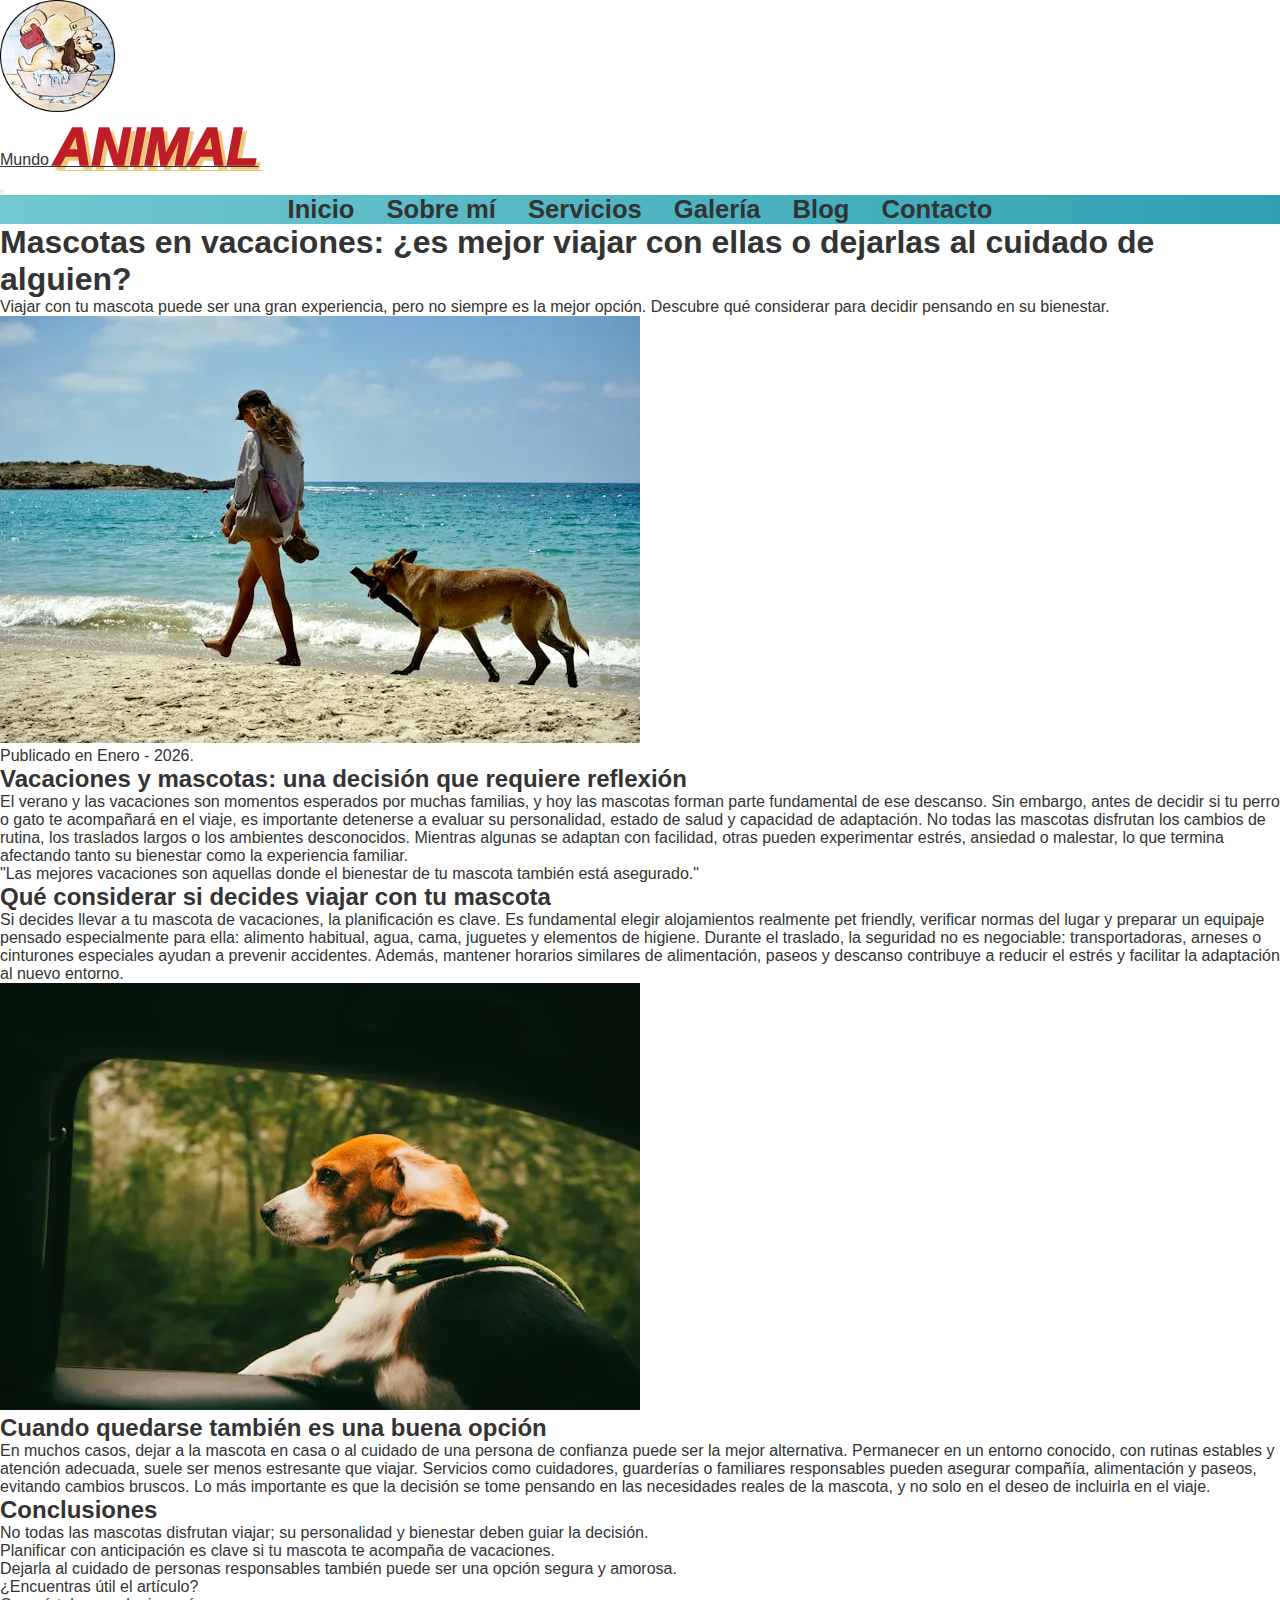
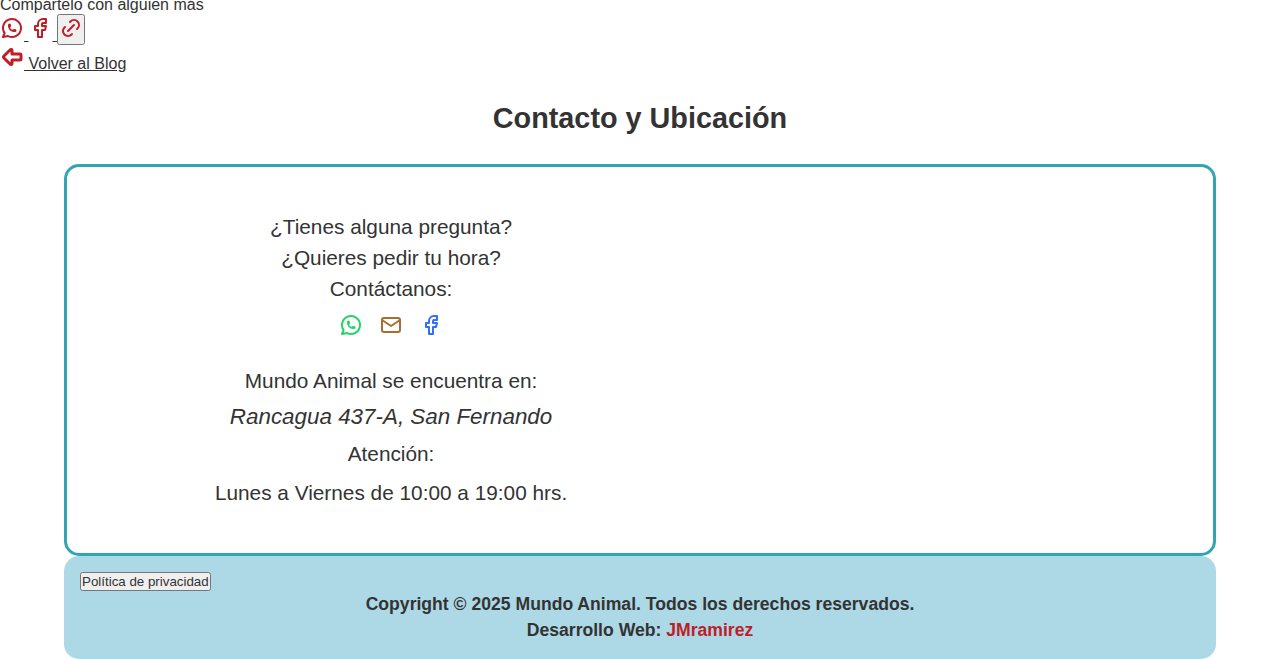
<file: blog/vacaciones-con-mascotas-que-considerar.html>
<!DOCTYPE html>
<html lang="es">

<head>
  <meta charset="UTF-8">
  <meta name="viewport" content="width=device-width, initial-scale=1.0">
  <script async src="https://www.googletagmanager.com/gtag/js?id=G-JBCH2Y9M9P"></script>
  <script>
    window.dataLayer = window.dataLayer || [];
    function gtag() { dataLayer.push(arguments); }
    gtag('js', new Date());

    gtag('config', 'G-JBCH2Y9M9P');
  </script>
  <link rel="icon" type="image/png" sizes="32x32" href="../assets/images/favicon-32x32.png">
  <meta property="og:title" content="Mundo Animal">
  <meta property="og:description"
    content="Aprende cómo proteger a tu perro del calor extremo en verano con consejos prácticos para mantenerlo hidratado, fresco y seguro.">
  <meta property="og:image" content="https://mundo-animal.cl/assets/images/articulos/perro-calor-new.webp" />
  <meta property="og:title" content="Cómo cuidar a tu perro en días de calor" />
  <meta property="og:type" content="article">
  <meta property="og:url" content="https://mundo-animal.cl/blog/cuidado-de-perros-en-dias-de-calor">
  <link rel="canonical" href="https://mundo-animal.cl/blog/cuidado-de-perros-en-dias-de-calor">
  <link rel="stylesheet" href="../assets/css/styles.css">
  <meta name="description"
    content="Aprende cómo proteger a tu perro del calor extremo en verano con consejos prácticos para mantenerlo hidratado, fresco y seguro.">
  <title>Cómo cuidar a tu perro en días de calor | Mundo Animal</title>
  <script type="application/ld+json">
{
  "@context": "https://schema.org",
  "@type": "BlogPosting",
  "mainEntityOfPage": {
    "@type": "WebPage",
    "@id": "https://mundo-animal.cl/blog/cuidado-de-perros-en-dias-de-calor"
  },
  "headline": "Cómo cuidar a tu perro en días de calor",
  "description": "Aprende cómo proteger a tu perro del calor extremo en verano con consejos prácticos para mantenerlo hidratado, fresco y seguro.",
  "image": "https://mundo-animal.cl/assets/images/articulos/perro-calor-new.webp",
  "author": [
    {
      "@type": "Person",
      "name": "Solange Pastén"
    },
    {
      "@type": "Person",
      "name": "José Ramírez"
    }
  ],
  "publisher": {
    "@type": "LocalBusiness",
    "name": "Mundo Animal",
    "url": "https://mundo-animal.cl",
    "address": {
      "@type": "PostalAddress",
      "streetAddress": "Rancagua 437-A",
      "addressLocality": "San Fernando",
      "addressRegion": "Sexta Región del Libertador Bernardo O'higgins",
      "postalCode": "3007000",
      "addressCountry": "CL"
    }
  },
  "datePublished": "2025-11-15",
  "dateModified": "2025-12-22"
}

</script>
</head>

<body>
  <header>
    <a href="/" class="logo-link">
      <img src="../assets/images/logo-sm.webp" class="logo-img" alt="logo de Mundo Animal" width="115" height="112">
      <div class="logo-text">
        <span>Mundo</span>
        <span id="animal">ANIMAL</span>
      </div>
    </a>
    <button class="menu-toggle" aria-label="Abrir menú">
      <span></span>
      <span></span>
      <span></span>
    </button>
    <nav>
      <ul class="nav-links">
        <li><a href="../index.html" class="menu-link">Inicio</a></li>
        <li><a href="../sobre_mi.html" class="menu-link">Sobre mí</a></li>
        <li><a href="../index.html#servicios" class="menu-link">Servicios</a></li>
        <li><a href="../galeria.html" class="menu-link">Galería</a></li>
        <li><a href="../blog.html" class="menu-link active-link">Blog</a></li>
        <li><a href="#contacto" class="menu-link">Contacto</a></li>
      </ul>
    </nav>
  </header>

  <main class="article-main">
    <article class="blog-article container-page">
      <header class="blog-article-header">
        <h1 class="blog-article-title">Mascotas en vacaciones: ¿es mejor viajar con ellas o dejarlas al cuidado de
          alguien?</h1>
        <p>Viajar con tu mascota puede ser una gran experiencia, pero no siempre es la mejor opción. Descubre qué
          considerar para decidir pensando en su bienestar.</p>
        <img src="../assets/images/articulos/perro-vacaciones-new.webp" alt="perro con mujer en la playa"
          class="blog-article-image">
        <p class="article-card-date">Publicado en Enero - 2026.</p>
      </header>
      <section class="blog-article-body">
        <h2 class="blog-article-subtitle">Vacaciones y mascotas: una decisión que requiere reflexión</h2>
        <p>El verano y las vacaciones son momentos esperados por muchas familias, y hoy las mascotas forman parte
          fundamental de ese descanso. Sin embargo, antes de decidir si tu perro o gato te acompañará en el viaje, es
          importante detenerse a evaluar su personalidad, estado de salud y capacidad de adaptación. No todas las
          mascotas disfrutan los cambios de rutina, los traslados largos o los ambientes desconocidos. Mientras algunas
          se adaptan con facilidad, otras pueden experimentar estrés, ansiedad o malestar, lo que termina afectando
          tanto su bienestar como la experiencia familiar.</p>
        <blockquote>
          "Las mejores vacaciones son aquellas donde el bienestar de tu mascota también está asegurado."
        </blockquote>

        <h2 class="blog-article-subtitle">Qué considerar si decides viajar con tu mascota</h2>

        <p>Si decides llevar a tu mascota de vacaciones, la planificación es clave. Es fundamental elegir alojamientos
          realmente pet friendly, verificar normas del lugar y preparar un equipaje pensado especialmente para ella:
          alimento habitual, agua, cama, juguetes y elementos de higiene. Durante el traslado, la seguridad no es
          negociable: transportadoras, arneses o cinturones especiales ayudan a prevenir accidentes. Además, mantener
          horarios similares de alimentación, paseos y descanso contribuye a reducir el estrés y facilitar la adaptación
          al nuevo entorno.</p>

        <img src="../assets/images/articulos/perro-vacaciones2-new.webp" alt="perro mirando por ventana de auto"
          class="blog-article-image">

        <h2 class="blog-article-subtitle">Cuando quedarse también es una buena opción</h2>
        <p>En muchos casos, dejar a la mascota en casa o al cuidado de una persona de confianza puede ser la mejor
          alternativa. Permanecer en un entorno conocido, con rutinas estables y atención adecuada, suele ser menos
          estresante que viajar. Servicios como cuidadores, guarderías o familiares responsables pueden asegurar
          compañía, alimentación y paseos, evitando cambios bruscos. Lo más importante es que la decisión se tome
          pensando en las necesidades reales de la mascota, y no solo en el deseo de incluirla en el viaje.</p>

        <h2 class="blog-article-subtitle">Conclusiones</h2>
        <ul class="blog-article-list">
          <li>No todas las mascotas disfrutan viajar; su personalidad y bienestar deben guiar la decisión.</li>
          <li>Planificar con anticipación es clave si tu mascota te acompaña de vacaciones.</li>
          <li>Dejarla al cuidado de personas responsables también puede ser una opción segura y amorosa.</li>
        </ul>
        <div class="blog-article-share">
          <p>¿Encuentras útil el artículo?</p>
          <p>Compártelo con alguien más</p>
          <div class="blog-article-share-links">
            <a href="https://wa.me/?text=Alimento%20seco%20o%20h%C3%BAmedo%20para%20perros%20👉%20https://mundo-animal.cl/blog/alimento-seco-humedo"
              class="article-icon" target="_blank" rel="noopener noreferrer">
              <img src="../assets/images/whatsapp-articulo.svg" alt="whatsapp icon">
            </a>
            <a href="https://www.facebook.com/sharer/sharer.php?u=https://mundo-animal.cl/blog/alimento-seco-humedo"
               class="article-icon" target="_blank" rel="noopener noreferrer">
              <img src="../assets/images/facebook-articulo.svg" alt="facebook icon">
            </a>
            <button onclick="navigator.clipboard.writeText(window.location.href)" class="article-icon">
            <img src="../assets/images/link.svg" alt="link icon">
            </button>


          </div>


        </div>


        <a href="../blog.html" class="blog-link">
          <img src="../assets/images/arrow.svg" alt="flecha izquierda">
          Volver al Blog</a>
      </section>
    </article>




    <section id="contacto">
      <h2 class="secondary-title">Contacto y Ubicación</h2>
      <div class="contact-container container-page">
        <div class="contact-contact">
          <div class="contact-data">
            <p class="info-text">¿Tienes alguna pregunta?</p>
            <p class="info-text">¿Quieres pedir tu hora?</p>
            <p class="info-text">Contáctanos:</p>
            <div class="social">
              <a href="https://wa.me/56993707227" class="social-icon" target="_blank" rel="noopener noreferrer">
                <img src="../assets/images/whatsapp.svg" alt="whatsapp icon">
              </a>
              <a href="mailto:sol.past.7@gmail.com" class="social-icon">
                <img src="../assets/images/email.svg" alt="email icon">
              </a>
              <a href="https://www.facebook.com/share/1F6CKQ91UQ/" class="social-icon" target="_blank"
                rel="noopener noreferrer">
                <img src="../assets/images/facebook.svg" alt="facebook icon">
              </a>
            </div>
          </div>
          <div class="contact-adress">
            <p class="info-text">Mundo Animal se encuentra en:</p>
            <address>Rancagua 437-A, San Fernando</address>
            <p class="info-text">Atención:</p>
            <p class="info-text">Lunes a Viernes de 10:00 a 19:00 hrs.</p>
          </div>
        </div>
        <div class="contact-location">
          <iframe
            src="https://www.google.com/maps/embed?pb=!1m18!1m12!1m3!1d580.6309036803017!2d-70.98438705491002!3d-34.59039307308209!2m3!1f0!2f0!3f0!3m2!1i1024!2i768!4f13.1!3m3!1m2!1s0x966490169c47aa5d%3A0xf5cfd55ebc5a2597!2sMundo%20ANIMAL!5e0!3m2!1ses!2scl!4v1737582605228!5m2!1ses!2scl"
            width="350" height="350" title="location map" style="border:0;" allowfullscreen="" loading="lazy"
            referrerpolicy="no-referrer-when-downgrade"></iframe>
        </div>
      </div>
      </div>
    </section>
  </main>

  <footer>
    <div class="copyright">
      <button class="privacy__btn">Política de privacidad</button>
      <p>Copyright &copy; 2025 Mundo Animal. Todos los derechos reservados.</p>
      <p>Desarrollo Web: <a href="https://jmramirez.dev/" target="_blank" rel="noopener noreferrer">JMramirez</a></p>
    </div>
  </footer>

  <dialog id="privacy-modal" class="modal">
    <h3 class="modal__title">Política de Privacidad</h3>
    <p class="modal__info">En 'Mundo Animal' respetamos tu privacidad. Nuestro sitio utiliza herramientas de análisis
      como Google Analytics para conocer de forma anónima cómo las
      personas visitan y utilizan la página.</p>
    <p class="modal__info">Estos datos nos ayudan a mejorar la experiencia de nuestros usuarios, pero no contienen
      ninguna información personal identificable (como nombre, dirección o correo electrónico). La información
      recolectada incluye, por
      ejemplo:</p>
    <ul class="modal__list">
      <li>Páginas visitadas dentro del sitio</li>
      <li>Tiempo de permanencia</li>
      <li>Tipo de dispostivo y navegador</li>
    </ul>
    <p class="modal__info">Estos datos son procesados por Google Analytics, bajo sus propias políticas de privacidad, y
      no se comparten con terceros fuera de ese servicio. Al continuar navegando en nuestro sitio, aceptas el uso de
      cookies y datos anónimos para fines estadísticos y de mejora continua.</p>
    <p class="modal__info">Puedes obtener más información en la <a href="https://policies.google.com/privacy"
        class="modal__link" target="_blank" rel="noreferrer noopener">Política de Privacidad de Google</a></p>

    <form method="dialog">
      <button class="modal__btn">Cerrar</button>
    </form>

  </dialog>
  <script src="../assets/js/script.js" type="module"></script>
</body>

</html>
</file>
<file: assets/css/styles.css>
*{
  margin: 0;
  padding: 0;
  box-sizing: border-box;
  color: #333;
  font-family: Tahoma, Geneva, Verdana, sans-serif;
}

header{
   width: 100%;
  
}

nav{
  width: 100%;
  display: flex;
  flex-direction: column;
  background-image: linear-gradient(to right, #71c8d0, #2fa1b2);
  opacity: 1;
  
}

.fixed{
  max-width: 1600px;
  margin: 0 auto;
  position: fixed;
  z-index: 1000;
  top: 0;
  animation-name: fixed-appear;
  animation-duration: .3s;
  animation-timing-function: ease-out;
}

@keyframes fixed-appear{
  from{opacity: 0;}
  to{opacity: 1;}
}
.logo{
  display: flex;
  justify-content: center;
  align-items: center;
  gap: 1em;
  text-align: center;
  padding: 1em;
}

.logo img{
  width: 5rem;
  height: auto;
}

.nav-links{
  display: none;
  flex-direction: column;
  width: 100%;
  align-items: center;
  z-index: 100;
  gap: 1em;
}

.nav-links.active{
  display: flex;
  padding-block: 2em;
  
}

.nav-links li{
  list-style-type: none;
}

ul li a{
  font-weight: 600;
  font-size: 1.25rem;
  text-decoration: none;
}
nav a.menu-toggle:hover, nav a.menu-toggle:focus{
  color: #be1e28;
  
}

.logo p{
  font-weight: 600;
  line-height: .9;
  font-size: 1.5rem;
}

#animal{
  font-family: Arial, Helvetica, sans-serif;
  font-weight: 1000;
  font-style: italic;
  font-size: 2.5rem;
  color: #be1e28;
  text-shadow: 3px 3px 1px #F0C775;
}

.btn-menu svg{
  width: 2rem;
}

.btn-menu{
  border: none;
  background-color: transparent;
  display: flex;
  align-items: center;
  justify-content: center;
  gap: 1em;
  padding-bottom: .5em;
}

.btn-menu span{
  font-size: 1.2rem;
  padding-bottom: .3em;
  font-weight: 600;
 }

.active{
 border-bottom: solid 3px #333;
 
}
.hero{
  padding: 2.5em;
  background-image: url('../images/fondo2.webp');
  background-color: #32a4b2;
  background-position: center;
  background-repeat: no-repeat;
  background-size: cover;
 }
.hero h1{
  font-size: 2rem;
  font-weight: 600;
  max-width: 40%;
}

/****** servicios ******/

.secondary-title{ 
 font-weight: 700;
 font-size: 1.7rem;
 text-align: center;
 margin-block: 1em;

}
.service-section{
  width: 90%;
  margin: 0 auto;
  border: solid 3px #32a4b2;
  border-radius: 15px;
  padding: 1em;
  margin-block: 2em;
}

.tertiary-title{
  font-weight: 600;
  font-size: 1.4rem;
  text-align: center;
  margin-bottom: 1em;
}

.service-content{
  display: flex;
  flex-direction: column;
  align-items: center;
  justify-content: space-between;
  gap: 2em;
  padding: 1em;
}

.service-content figure{
  text-align: center;
}

.service-content img{
  width: 40%;
  border-radius: 15px;
  height: auto;
}

.info-text{
  font-weight: 400;
  font-size: 1.2rem;
  line-height: 1.5;
  
}
.info-section{
  flex: 2;
}

.service-content .key-word{
  color: #be1e28;
  font-weight: 500;
}

/************ sobre mi *************/

.container-about-me{
  width: 90%;
  border: solid 3px #32a4b2;
  margin: 2em auto;
  border-radius: 15px;
  display: flex;
  flex-direction: column;
  justify-content: space-between;
  padding: 1em;
  align-items: center;
  gap: 1em;
}

.container-about-me figure{
  width: 40%;
}

.container-about-me figure img{
  width: 100%;
  height: auto; 
  border-radius: 30px;
}
.about-text{
  margin-bottom: 1em;
}

/***********   galeria **************/

.container-gallery{
  width: 80%;
  margin: 0 auto;
  border: solid 3px #32a4b2;
  border-radius: 15px;
  padding: 1em;
}



.container-gallery{
  display: grid;
  grid-template-columns: repeat(auto-fit, minmax(150px, 1fr));
  grid-auto-rows: auto;
  grid-auto-flow: dense;
  row-gap: 2em;
  justify-items: center;
  
}
 .container-gallery a{
  text-align: center;
  width: 100%;
} 

.container-gallery a img{
  width: 60%;
  height: auto;
  border-radius: 15px;
  aspect-ratio: 1 / 1.5; 
  object-fit: cover;
}
.info-gallery{
  text-align: center;
  margin-bottom: 1em;
}

/******** contacto *********/

.contact-container{
  width: 90%;
  margin: 0 auto;
  border: solid 3px #32a4b2;
  border-radius: 15px;
  padding: 1em;
  display: flex;
  flex-direction: column;
  justify-content: space-evenly;
  align-items: center;
  gap: 1em;
}

.contact-container iframe{
  max-width: 100%;
  height: auto;
}

.contact-contact{
  display: flex;
  flex-direction: column;
  align-items: center;
  
  gap: 1em;
}
.contact-data {
 
  display: flex;
  flex-direction: column;
  align-items: center;
}

.social{
  margin-block: .5em;
  display: flex;
  align-items: center;
  
}
.social-icon{
  margin-inline: .5em;
}

.social-icon svg:focus, .social-icon svg:hover{
   transform: scale(1.3);
}

.whatsapp svg{
  fill: #8bbf74;  
  width: 2.5rem;
 
}

.email svg{
  fill: #a86d32;
  width: 2.5rem;
 
}

.facebook svg{
  fill: #316FF6;
  width: 2.5rem;
 
}
.contact-adress{
  display: flex;
  flex-direction: column;
  align-items: center;
  gap: .5em;
}

address{
  font-weight: 500;
  font-size: 1.2rem;
}

.contact-container iframe{
  aspect-ratio: 1 / 1;
  object-fit: cover;
} 

.copyright{
  width: 90%;
  background-color: lightblue;
  margin: 0 auto;
  border-radius: 15px;
  padding: 1em;
}

.copyright p{
  font-weight: 600;
  font-size: 1.1rem;
  line-height: 1.5em;
  text-align: center;
}

.copyright p a{
  text-decoration: none;
  color: #be1e28;
  font-size: 1.1rem;
  font-weight: 600;
}

.copyright p a:hover, .copyright p a:focus{
  color: #b00df2;
  transform: scale(1.1);
}

@media screen and (min-width: 600px){
  
  nav{
    flex-direction: row;
    gap: 1rem;
    justify-content: space-evenly;
    flex-wrap: wrap;
  }
   
  .btn-menu{
    width: 25%;
  }

  .hero h1{
    font-size: 2.5rem;
  }

}

@media (min-width:900px){
  nav{
    flex-wrap: nowrap;
    padding-inline: 2em;
    gap: 2rem;
  }
  .btn-menu{
    display: none;
  }
  .nav-links{
    display: flex;
    flex-direction: row;
    justify-content: center;
    gap: 1.5em;
    
  }
  .hero h1{
    font-size: 3rem;
    margin: 1.5em;
  }
  .service-content{
    flex-direction: row;
    
  }
  .service-content figure{
    flex: 1;
    width: 80%;
  }

  .service-content figure img{
    width: 80%;
  }
  .info-section{
    flex: 2;
  }
  .contact-container{
    flex-direction: row;
  }

  .container-about-me{
    flex-direction: row;
    gap: 2em;
  }
  .container-about-me figure{
    flex: 1;
    width: 80%;
  }
  .about-me-text{
    flex: 2;
  }
}

@media (min-width:1200px){
  body{
    max-width: 1600px;
    margin: 0 auto;
  }
  .nav-links{
    gap: 2em;
  }
  .nav-links a{
    font-size: 1.6rem;
  }
  .logo img{
    width: 6rem;
  }
  .logo p, .secondary-title{
    font-size: 1.8rem;
  }
  #animal{
    font-size: 3.3rem;
    text-shadow: 4px 4px 1px #F0C775;
  } 
  .hero h1{
    font-size: 3.5rem;
  }

 .tertiary-title{
    font-size: 1.5rem;
  }
  .whatsapp a, .email a,.info-text{
    font-size: 1.3rem;
  }
  address{
    font-size: 1.4rem;
  }
}
</file>
